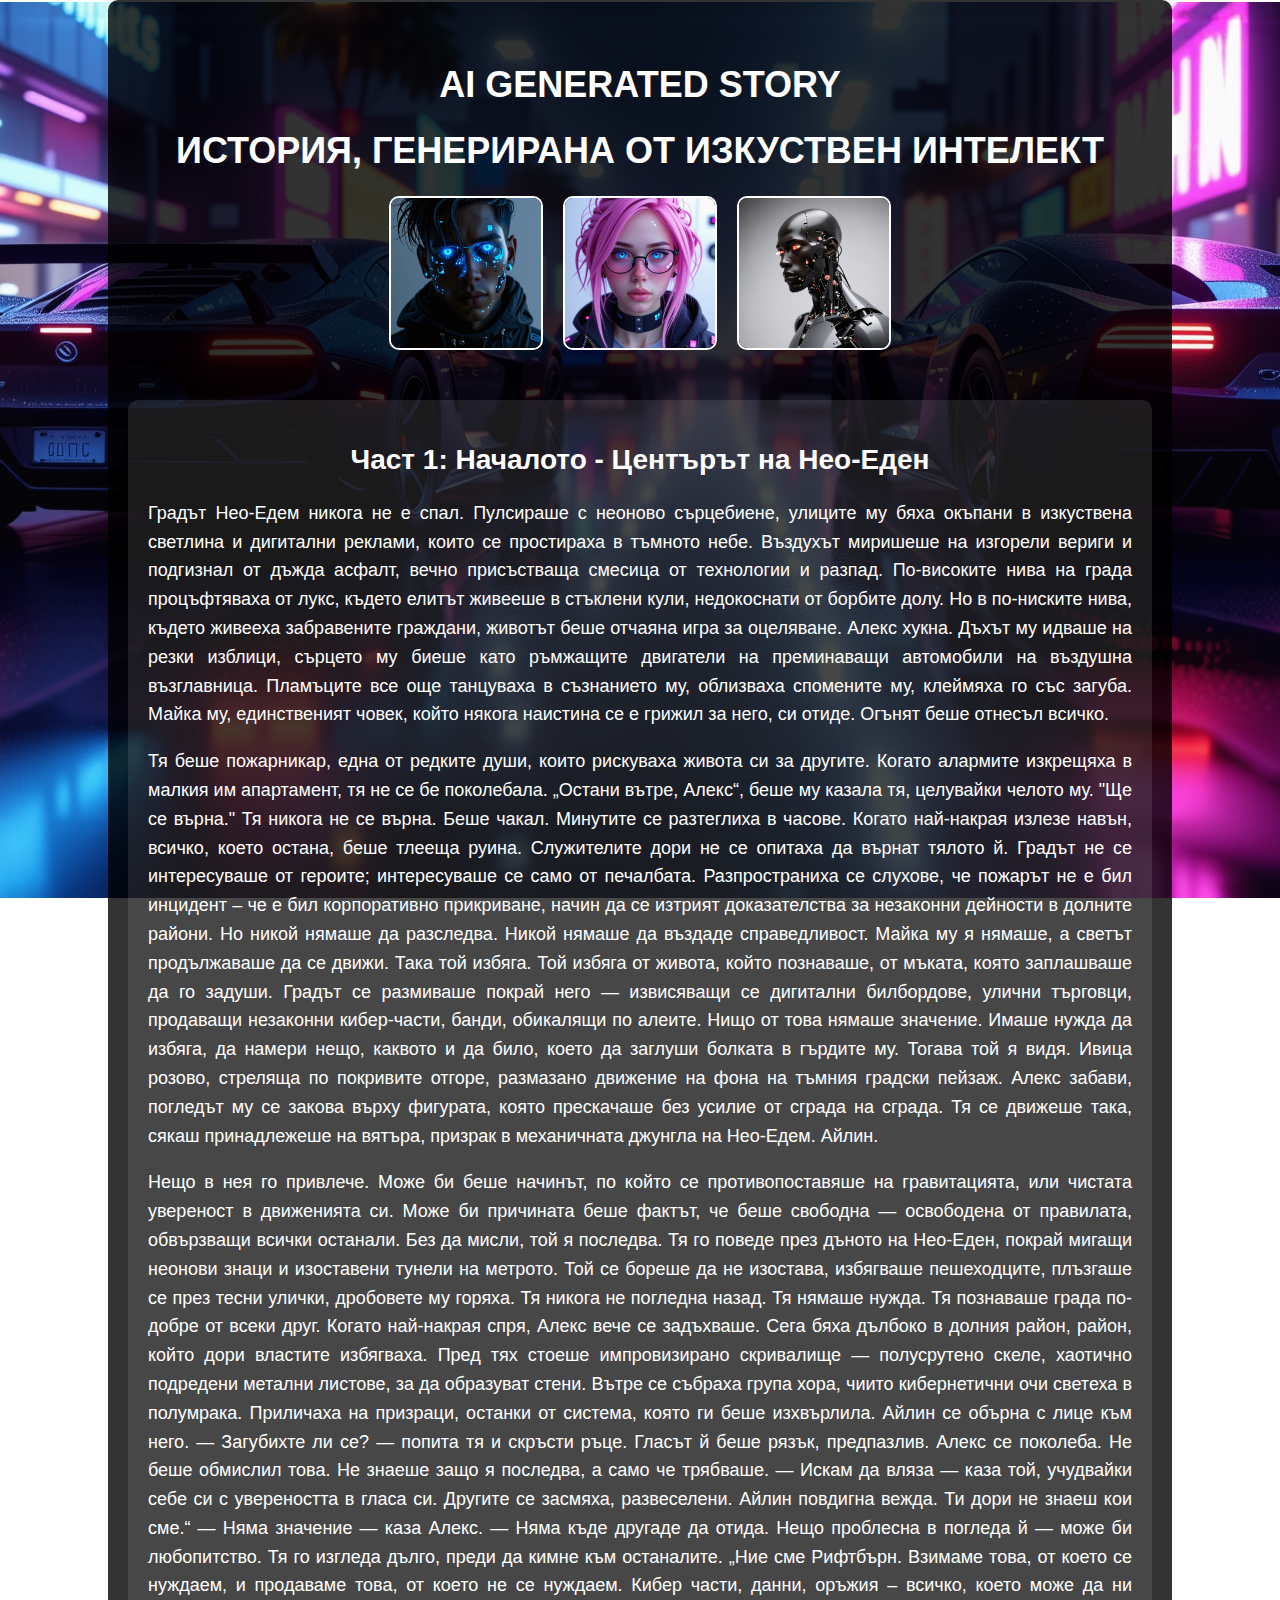
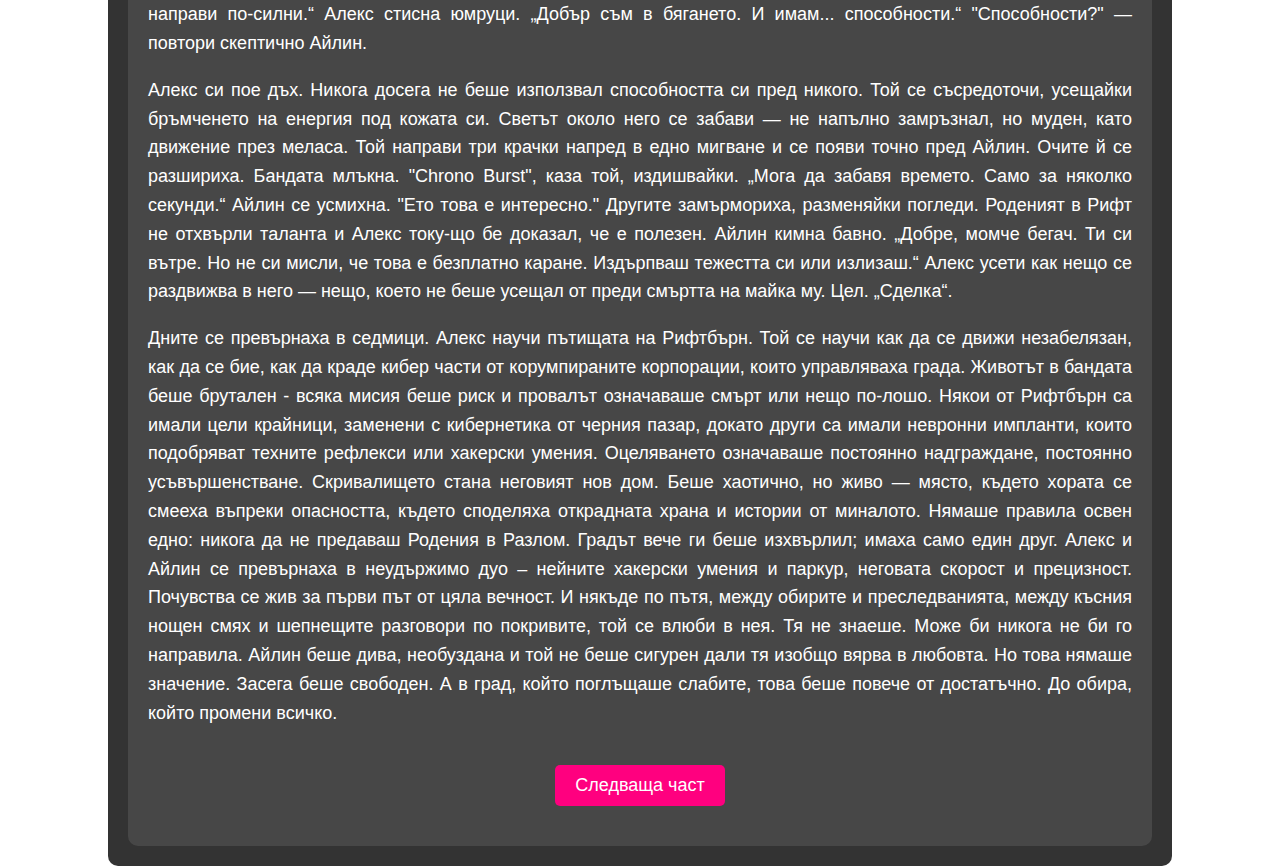
<file: index.html>
<!DOCTYPE html>
<html lang="bg">
<head>
    <meta charset="UTF-8">
    <meta name="viewport" content="width=device-width, initial-scale=1.0">
    <title>Нео-Едем - История</title>
    <link rel="stylesheet" href="styles.css">
    <style>
        body {
            background: url('neoncity.png') no-repeat center center fixed;
        }
    </style>
</head>
<body>
    <div class="container">
        <header>
            <!-- <h1>Нео-Едем: Хрониките на Алекс и Айлин</h1> -->
            <h1>AI generated story</h1>
            <h1>История, генерирана от Изкуствен Интелект</h1>
            <div class="characters">
                <img src="alex1.png" alt="Алекс">
                <img src="ailene1.png" alt="Айлин">
                <img src="vector1.png" alt="Вектор">
            </div>
        </header>
        <main>
            <section class="story">
                <h2>Част 1: Началото - Центърът на Нео-Еден</h2>
                <p>Градът Нео-Едем никога не е спал. Пулсираше с неоново сърцебиене, улиците му бяха окъпани в изкуствена светлина и дигитални реклами, които се простираха в тъмното небе. Въздухът миришеше на изгорели вериги и подгизнал от дъжда асфалт, вечно присъстваща смесица от технологии и разпад. По-високите нива на града процъфтяваха от лукс, където елитът живееше в стъклени кули, недокоснати от борбите долу. Но в по-ниските нива, където живееха забравените граждани, животът беше отчаяна игра за оцеляване.
                Алекс хукна.
                Дъхът му идваше на резки изблици, сърцето му биеше като ръмжащите двигатели на преминаващи автомобили на въздушна възглавница. Пламъците все още танцуваха в съзнанието му, облизваха спомените му, клеймяха го със загуба. Майка му, единственият човек, който някога наистина се е грижил за него, си отиде.
                Огънят беше отнесъл всичко.</p>

                <p>Тя беше пожарникар, една от редките души, които рискуваха живота си за другите. Когато алармите изкрещяха в малкия им апартамент, тя не се бе поколебала. „Остани вътре, Алекс“, беше му казала тя, целувайки челото му. "Ще се върна."
                Тя никога не се върна.
                Беше чакал. Минутите се разтеглиха в часове. Когато най-накрая излезе навън, всичко, което остана, беше тлееща руина. Служителите дори не се опитаха да върнат тялото й. Градът не се интересуваше от героите; интересуваше се само от печалбата. Разпространиха се слухове, че пожарът не е бил инцидент – че е бил корпоративно прикриване, начин да се изтрият доказателства за незаконни дейности в долните райони. Но никой нямаше да разследва. Никой нямаше да въздаде справедливост. Майка му я нямаше, а светът продължаваше да се движи.
                Така той избяга.
                Той избяга от живота, който познаваше, от мъката, която заплашваше да го задуши. Градът се размиваше покрай него — извисяващи се дигитални билбордове, улични търговци, продаващи незаконни кибер-части, банди, обикалящи по алеите. Нищо от това нямаше значение. Имаше нужда да избяга, да намери нещо, каквото и да било, което да заглуши болката в гърдите му.
                Тогава той я видя.
                Ивица розово, стреляща по покривите отгоре, размазано движение на фона на тъмния градски пейзаж. Алекс забави, погледът му се закова върху фигурата, която прескачаше без усилие от сграда на сграда. Тя се движеше така, сякаш принадлежеше на вятъра, призрак в механичната джунгла на Нео-Едем.
                Айлин.
                </p>
                <p>Нещо в нея го привлече. Може би беше начинът, по който се противопоставяше на гравитацията, или чистата увереност в движенията си. Може би причината беше фактът, че беше свободна — освободена от правилата, обвързващи всички останали. Без да мисли, той я последва.
                Тя го поведе през дъното на Нео-Еден, покрай мигащи неонови знаци и изоставени тунели на метрото. Той се бореше да не изостава, избягваше пешеходците, плъзгаше се през тесни улички, дробовете му горяха. Тя никога не погледна назад. Тя нямаше нужда. Тя познаваше града по-добре от всеки друг.
                Когато най-накрая спря, Алекс вече се задъхваше. Сега бяха дълбоко в долния район, район, който дори властите избягваха. Пред тях стоеше импровизирано скривалище — полусрутено скеле, хаотично подредени метални листове, за да образуват стени. Вътре се събраха група хора, чиито кибернетични очи светеха в полумрака. Приличаха на призраци, останки от система, която ги беше изхвърлила.
                Айлин се обърна с лице към него.
                — Загубихте ли се? — попита тя и скръсти ръце. Гласът й беше рязък, предпазлив.
                Алекс се поколеба. Не беше обмислил това. Не знаеше защо я последва, а само че трябваше.
                — Искам да вляза — каза той, учудвайки себе си с увереността в гласа си.
                Другите се засмяха, развеселени. Айлин повдигна вежда. Ти дори не знаеш кои сме.“
                — Няма значение — каза Алекс. — Няма къде другаде да отида.
                Нещо проблесна в погледа й — може би любопитство. Тя го изгледа дълго, преди да кимне към останалите. „Ние сме Рифтбърн. Взимаме това, от което се нуждаем, и продаваме това, от което не се нуждаем. Кибер части, данни, оръжия – всичко, което може да ни направи по-силни.“
                Алекс стисна юмруци. „Добър съм в бягането. И имам... способности.“
                "Способности?" — повтори скептично Айлин.
                </p>
                <p>
                Алекс си пое дъх. Никога досега не беше използвал способността си пред никого. Той се съсредоточи, усещайки бръмченето на енергия под кожата си. Светът около него се забави — не напълно замръзнал, но муден, като движение през меласа. Той направи три крачки напред в едно мигване и се появи точно пред Айлин.
                Очите й се разшириха.
                Бандата млъкна.
                "Chrono Burst", каза той, издишвайки. „Мога да забавя времето. Само за няколко секунди.“
                Айлин се усмихна. "Ето това е интересно."
                Другите замърмориха, разменяйки погледи. Роденият в Рифт не отхвърли таланта и Алекс току-що бе доказал, че е полезен. Айлин кимна бавно. „Добре, момче бегач. Ти си вътре. Но не си мисли, че това е безплатно каране. Издърпваш тежестта си или излизаш.“
                Алекс усети как нещо се раздвижва в него — нещо, което не беше усещал от преди смъртта на майка му. Цел.
                „Сделка“.</p>

                <p>Дните се превърнаха в седмици.
                Алекс научи пътищата на Рифтбърн. Той се научи как да се движи незабелязан, как да се бие, как да краде кибер части от корумпираните корпорации, които управляваха града. Животът в бандата беше брутален - всяка мисия беше риск и провалът означаваше смърт или нещо по-лошо. Някои от Рифтбърн са имали цели крайници, заменени с кибернетика от черния пазар, докато други са имали невронни импланти, които подобряват техните рефлекси или хакерски умения. Оцеляването означаваше постоянно надграждане, постоянно усъвършенстване.
                Скривалището стана неговият нов дом. Беше хаотично, но живо — място, където хората се смееха въпреки опасността, където споделяха открадната храна и истории от миналото. Нямаше правила освен едно: никога да не предаваш Родения в Разлом. Градът вече ги беше изхвърлил; имаха само един друг.
                Алекс и Айлин се превърнаха в неудържимо дуо – нейните хакерски умения и паркур, неговата скорост и прецизност. Почувства се жив за първи път от цяла вечност.
                И някъде по пътя, между обирите и преследванията, между късния нощен смях и шепнещите разговори по покривите, той се влюби в нея.
                Тя не знаеше. Може би никога не би го направила. Айлин беше дива, необуздана и той не беше сигурен дали тя изобщо вярва в любовта. Но това нямаше значение. Засега беше свободен. А в град, който поглъщаше слабите, това беше повече от достатъчно.
                До обира, който промени всичко.</p>

                                
                <a href="part2.html" class="next-button">Следваща част</a>
            </section>
        </main>
    </div>
</body>
</html>
</file>
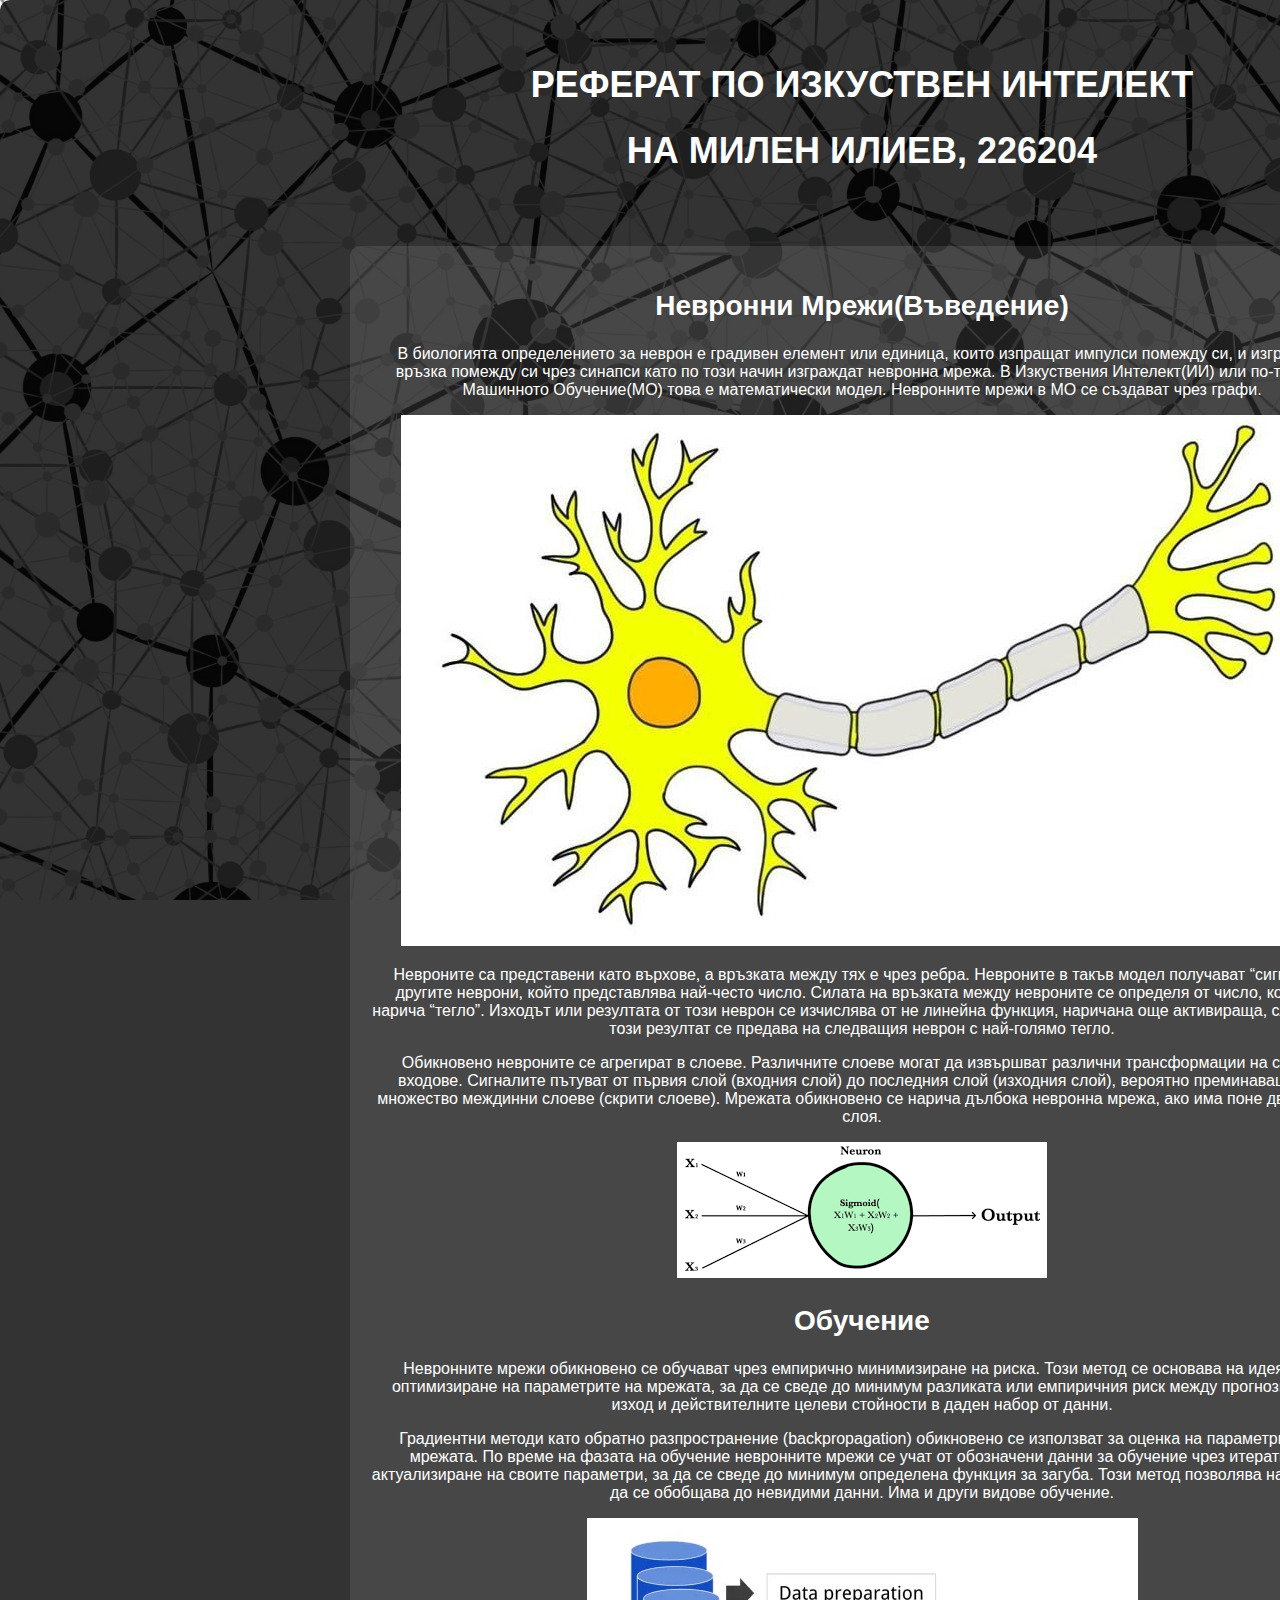
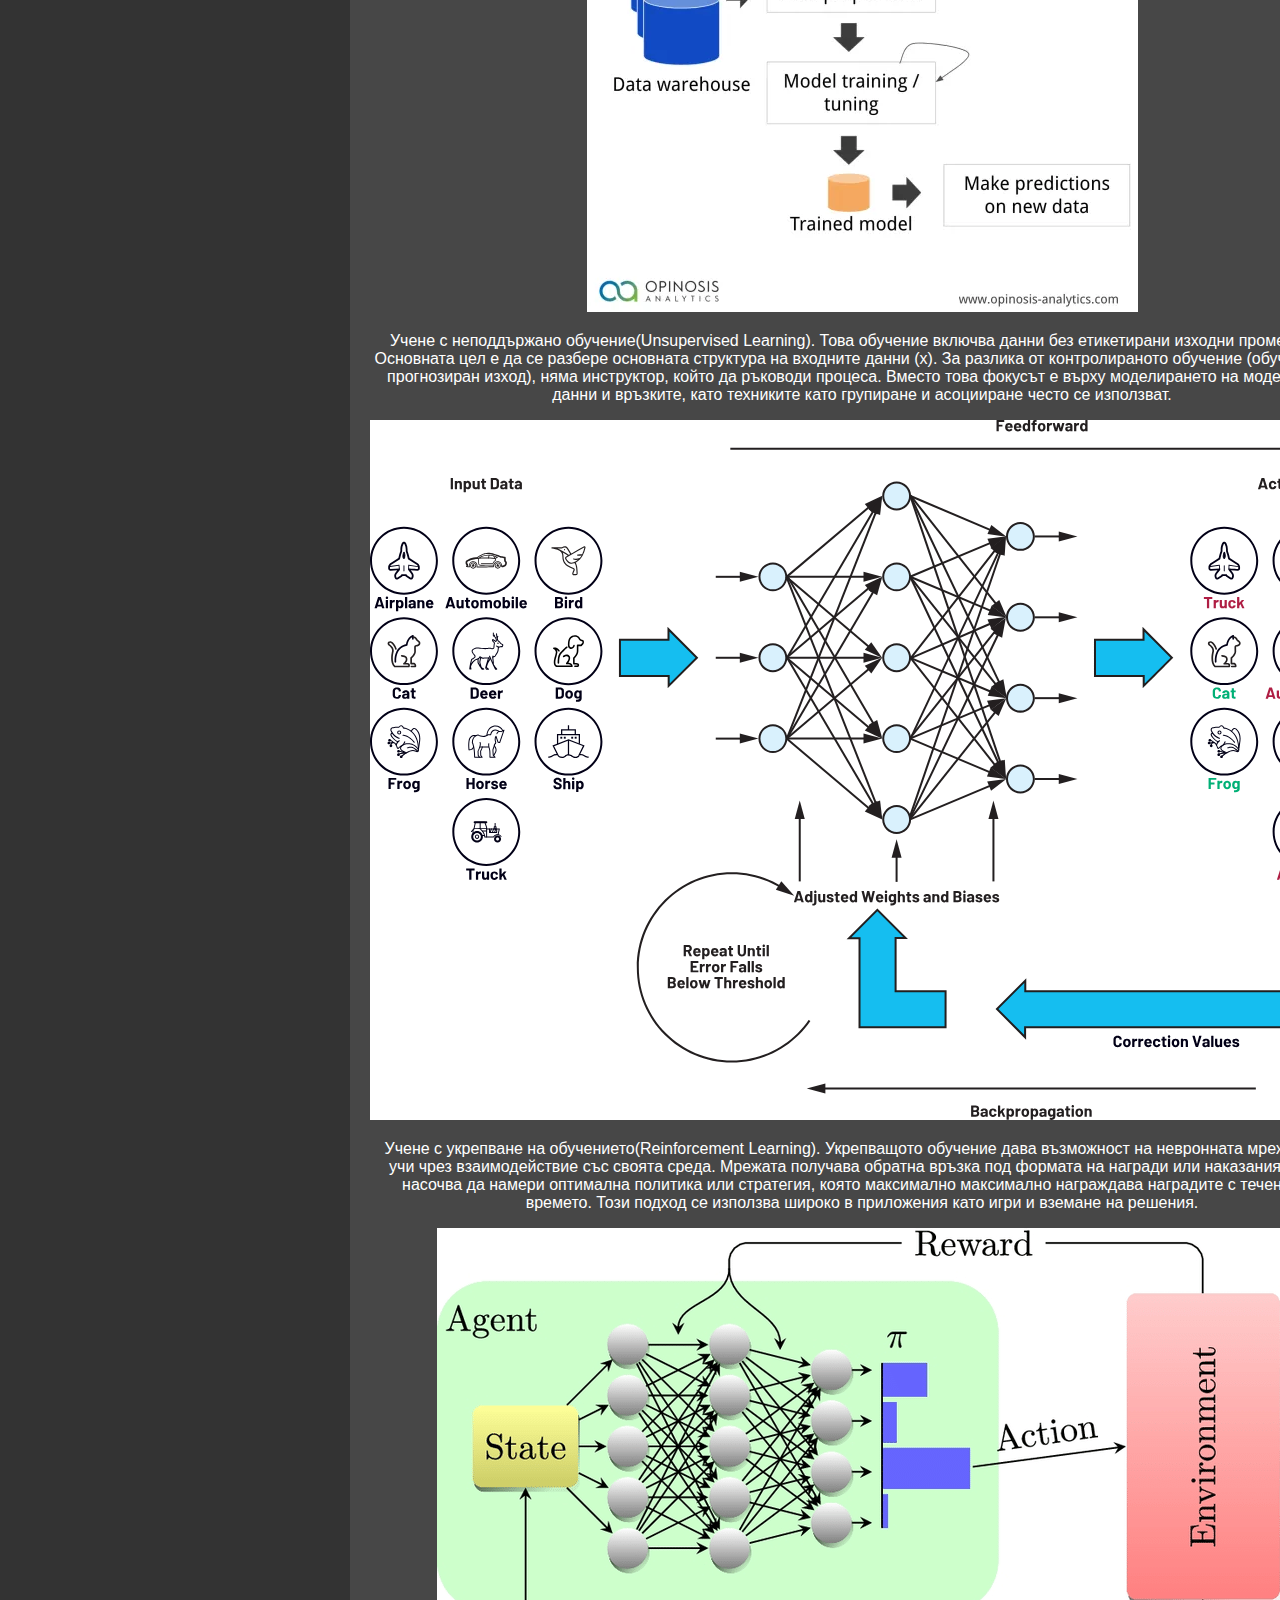
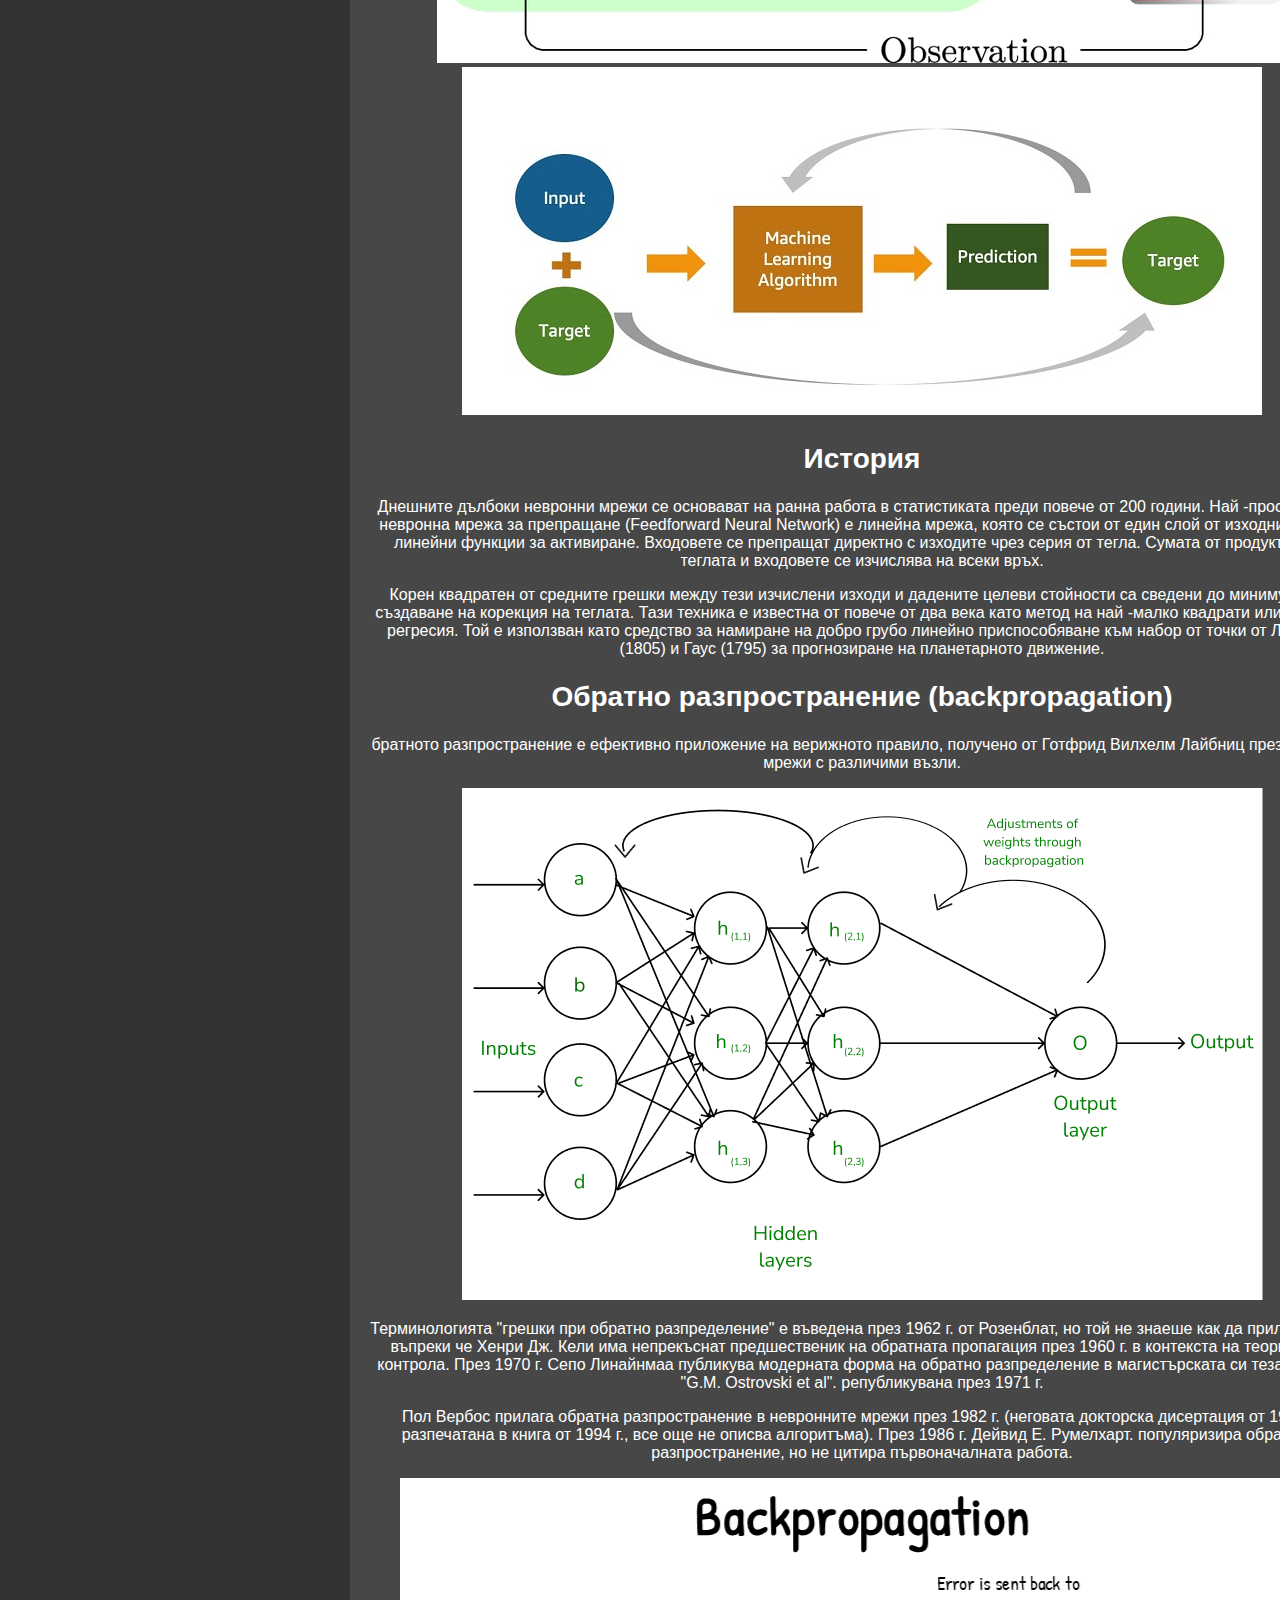
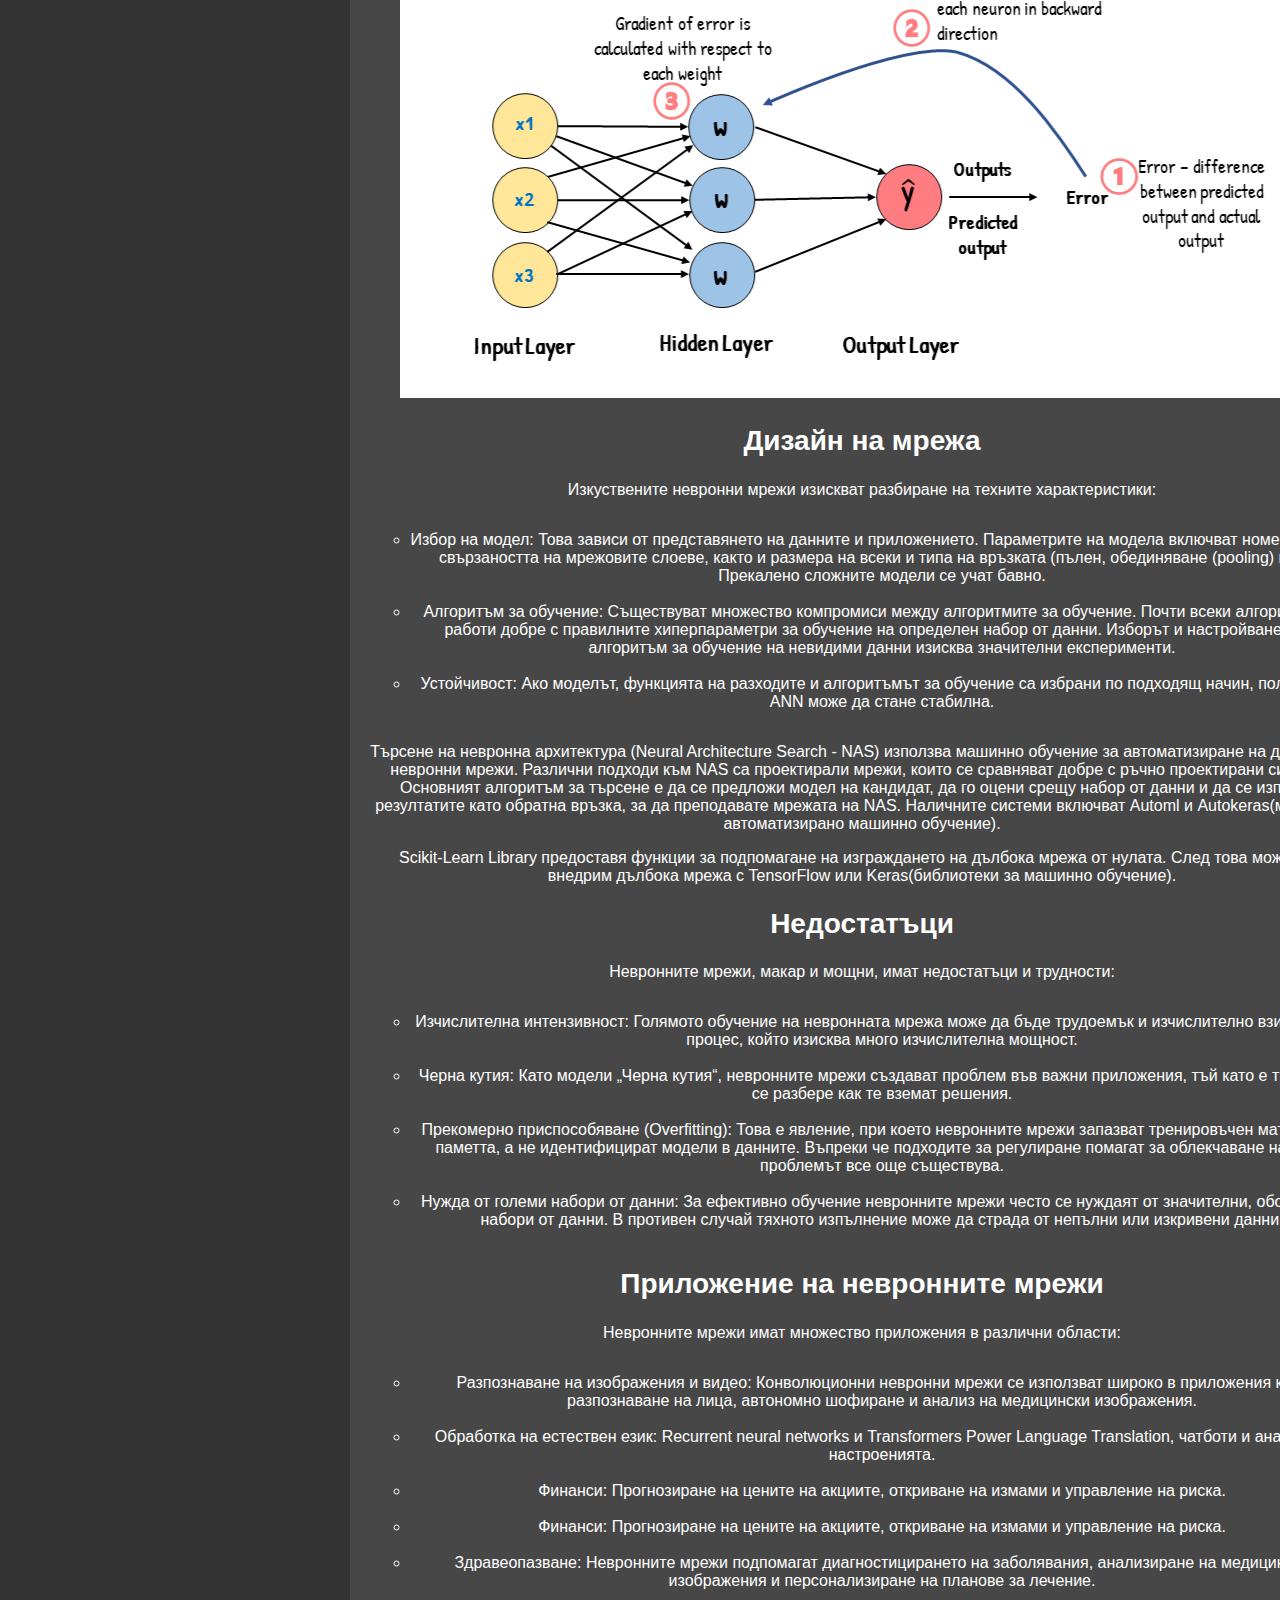
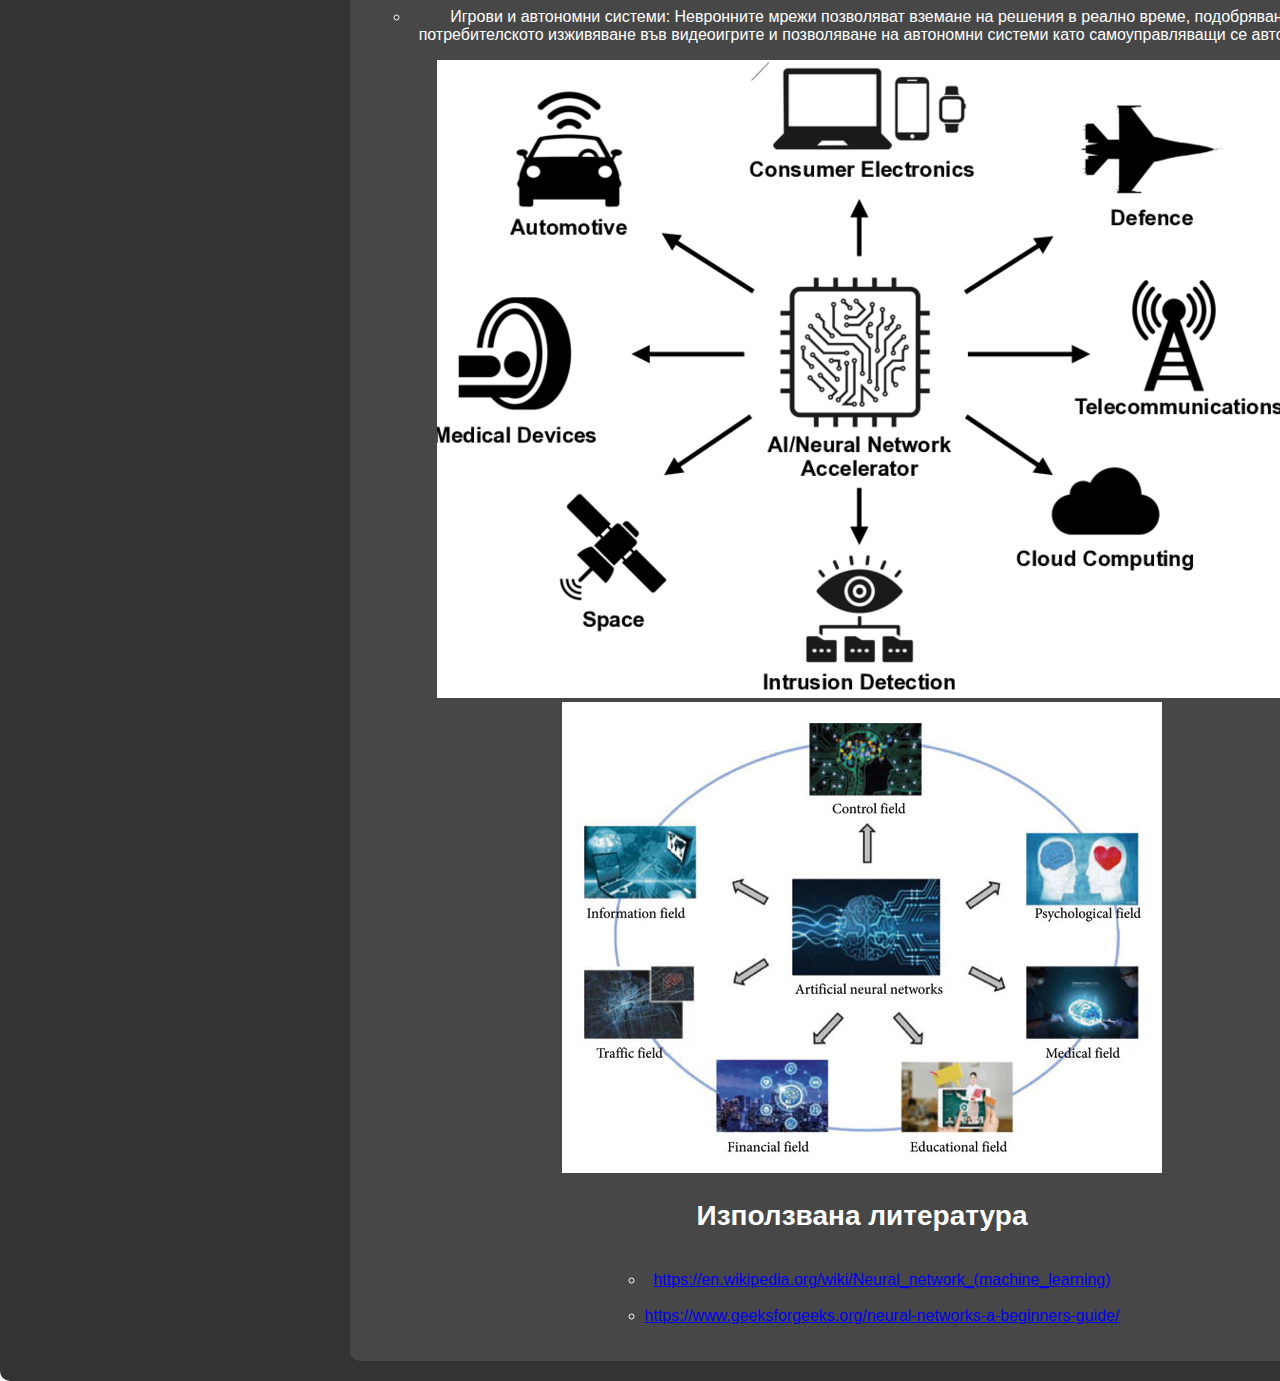
<file: ai_presentation/index.html>
<!DOCTYPE html>
<html lang="bg">
<head>
    <meta charset="UTF-8">
    <meta name="viewport" content="width=device-width, initial-scale=1.0">
    <title>Реферат по Изкуствен интелект</title>
    <link rel="stylesheet" href="styles.css">
    <style>
        body {
            /* background: url('neoncity.png') no-repeat center center fixed; */
            background-image: url('backgorund.png');
        }
    </style>
</head>
<body>
    <div class="container">
        <header>
            <!-- <h1>Нео-Едем: Хрониките на Алекс и Айлин</h1> -->
            <h1>Реферат по Изкуствен интелект</h1>
            <h1>на Милен Илиев, 226204</h1>
            
        </header>
        <main>
            <section class="story">
                <h2>Невронни Мрежи(Въведение)</h2>
                <p>В биологията определението за неврон е градивен елемент или единица, които изпращат импулси помежду си, и изграждат връзка помежду си чрез синапси като по този начин изграждат невронна мрежа. В Изкуствения Интелект(ИИ) или по-точно в Машинното Обучение(МО) това е математически модел. Невронните мрежи в МО се създават чрез графи. 

                </p>
                <img src="neuron.jpg" style="width:370;height:136;">
                <p>Невроните са представени като върхове, а връзката между тях е чрез ребра. Невроните в такъв модел получават “сигнал” от другите неврони, който представлява най-често число. Силата на връзката между невроните се определя от число, което се нарича “тегло”. Изходът или резултата от този неврон се изчислява от не линейна функция, наричана още активираща, след което този резултат се предава на следващия неврон с най-голямо тегло. 
                
                </p>
                <p>Обикновено невроните се агрегират в слоеве. Различните слоеве могат да извършват различни трансформации на своите входове. Сигналите пътуват от първия слой (входния слой) до последния слой (изходния слой), вероятно преминаващ през множество междинни слоеве (скрити слоеве). Мрежата обикновено се нарича дълбока невронна мрежа, ако има поне два скрити слоя.

                </p>
                <img src="neuron_ml.png" >

                
                <h2>Обучение</h2>
                <p>Невронните мрежи обикновено се обучават чрез емпирично минимизиране на риска. Този метод се основава на идеята за оптимизиране на параметрите на мрежата, за да се сведе до минимум разликата или емпиричния риск между прогнозирания изход и действителните целеви стойности в даден набор от данни. 

                </p>
                <p>Градиентни методи като обратно разпространение (backpropagation) обикновено се използват за оценка на параметрите на мрежата. По време на фазата на обучение невронните мрежи се учат от обозначени данни за обучение чрез итеративно актуализиране на своите параметри, за да се сведе до минимум определена функция за загуба. Този метод позволява на мрежата да се обобщава до невидими данни. Има и други видове обучение. 

                </p>
                <img src="training_ml.png" >

                <p>	Учене с неподдържано обучение(Unsupervised Learning). Това обучение включва данни без етикетирани изходни променливи. Основната цел е да се разбере основната структура на входните данни (x). За разлика от контролираното обучение (обучението с прогнозиран изход), няма инструктор, който да ръководи процеса. Вместо това фокусът е върху моделирането на моделите на данни и връзките, като техниките като групиране и асоцииране често се използват.

                </p>
                <img src="unsupervised.png" style="background-color:white;" >

                <p>Учене с укрепване на обучението(Reinforcement Learning). Укрепващото обучение дава възможност на невронната мрежа да се учи чрез взаимодействие със своята среда. Мрежата получава обратна връзка под формата на награди или наказания, като я насочва да намери оптимална политика или стратегия, която максимално максимално награждава наградите с течение на времето. Този подход се използва широко в приложения като игри и вземане на решения.

                </p>
                <img src="reinforcement.png" >

                <img src="training_ml2.png" >
                
                
                <h2>История</h2>
                <p>Днешните дълбоки невронни мрежи се основават на ранна работа в статистиката преди повече от 200 години. Най -простият вид невронна мрежа за препращане (Feedforward Neural Network) е линейна мрежа, която се състои от един слой от изходни възли с линейни функции за активиране. Входовете се препращат директно с изходите чрез серия от тегла. Сумата от продуктите на теглата и входовете се изчислява на всеки връх. </p>

                <p>Корен квадратен от средните грешки между тези изчислени изходи и дадените целеви стойности са сведени до минимум чрез създаване на корекция на теглата. Тази техника е известна от повече от два века като метод на най -малко квадрати или линейна регресия. Той е използван като средство за намиране на добро грубо линейно приспособяване към набор от точки от Лежандр (1805) и Гаус (1795) за прогнозиране на планетарното движение. </p>

                <h2>Обратно разпространение (backpropagation)</h2>
                <p>братното разпространение е ефективно приложение на верижното правило, получено от Готфрид Вилхелм Лайбниц през 1673 г., в мрежи с различими възли. 
                </p>
                <img src="backpropagation.png" >
                <p>Терминологията "грешки при обратно разпределение" е въведена през 1962 г. от Розенблат, но той не знаеше как да приложи това, въпреки че Хенри Дж. Кели има непрекъснат предшественик на обратната пропагация през 1960 г. в контекста на теорията на контрола. През 1970 г. Сепо Линайнмаа публикува модерната форма на обратно разпределение в магистърската си теза (1970 г.) "G.M. Ostrovski et al". републикувана през 1971 г. </p>

                <p>Пол Вербос прилага обратна разпространение в невронните мрежи през 1982 г. (неговата докторска дисертация от 1974 г., разпечатана в книга от 1994 г., все още не описва алгоритъма). През 1986 г. Дейвид Е. Румелхарт. популяризира обратното разпространение, но не цитира първоначалната работа.
                </p>
                <img src="backpropagation2.png">

                <h2>Дизайн на мрежа</h2>
                <p>Изкуствените невронни мрежи изискват разбиране на техните характеристики:
                
                <ul style="list-style-type:circle;text-align: center;">
                    <li>Избор на модел: Това зависи от представянето на данните и приложението. Параметрите на модела включват номера, типа и свързаността на мрежовите слоеве, както и размера на всеки и типа на връзката (пълен, обединяване (pooling) и т.н.). Прекалено сложните модели се учат бавно.</li>
                    <br>
                    <li>Алгоритъм за обучение: Съществуват множество компромиси между алгоритмите за обучение. Почти всеки алгоритъм ще работи добре с правилните хиперпараметри за обучение на определен набор от данни. Изборът и настройването на алгоритъм за обучение на невидими данни изисква значителни експерименти.</li>
                    <br>
                    <li>Устойчивост: Ако моделът, функцията на разходите и алгоритъмът за обучение са избрани по подходящ начин, получената ANN може да стане стабилна.</li>
                </ul>
                
                <p>Търсене на невронна архитектура (Neural Architecture Search - NAS) използва машинно обучение за автоматизиране на дизайна на невронни мрежи. Различни подходи към NAS са проектирали мрежи, които се сравняват добре с ръчно проектирани системи. Основният алгоритъм за търсене е да се предложи модел на кандидат, да го оцени срещу набор от данни и да се използва резултатите като обратна връзка, за да преподавате мрежата на NAS. Наличните системи включват Automl и Autokeras(методи за автоматизирано машинно обучение). </p>
                <p>Scikit-Learn Library предоставя функции за подпомагане на изграждането на дълбока мрежа от нулата. След това можем да внедрим дълбока мрежа с TensorFlow или Keras(библиотеки за машинно обучение). </p>

                
                <h2>Недостатъци</h2>
                <p>Невронните мрежи, макар и мощни, имат недостатъци и трудности:</p>
                <ul style="list-style-type:circle;text-align: center;">
                    <li>Изчислителна интензивност: Голямото обучение на невронната мрежа може да бъде трудоемък и изчислително взискателен процес, който изисква много изчислителна мощност.</li>
                    <br>
                    <li>Черна кутия: Като модели „Черна кутия“, невронните мрежи създават проблем във важни приложения, тъй като е трудно да се разбере как те вземат решения.</li>
                    <br>
                    <li>Прекомерно приспособяване (Overfitting): Това е явление, при което невронните мрежи запазват тренировъчен материал в паметта, а не идентифицират модели в данните. Въпреки че подходите за регулиране помагат за облекчаване на това, проблемът все още съществува.</li>
                    <br>
                    <li>Нужда от големи набори от данни: За ефективно обучение невронните мрежи често се нуждаят от значителни, обозначени набори от данни. В противен случай тяхното изпълнение може да страда от непълни или изкривени данни.</li>
                </ul>

                <h2>Приложение на невронните мрежи</h2>
                <p>Невронните мрежи имат множество приложения в различни области:</p>
                <ul style="list-style-type:circle;text-align: center;">
                    <li>Разпознаване на изображения и видео: Конволюционни невронни мрежи се използват широко в приложения като разпознаване на лица, автономно шофиране и анализ на медицински изображения.</li>
                    <br>
                    <li> Обработка на естествен език: Recurrent neural networks и Transformers Power Language Translation, чатботи и анализ на настроенията.</li>
                    <br>
                    <li>Финанси: Прогнозиране на цените на акциите, откриване на измами и управление на риска.</li>
                    <br>
                    <li>Финанси: Прогнозиране на цените на акциите, откриване на измами и управление на риска.</li>
                    <br>
                    <li>Здравеопазване: Невронните мрежи подпомагат диагностицирането на заболявания, анализиране на медицински изображения и персонализиране на планове за лечение.</li>
                    <br>
                    <li>Игрови и автономни системи: Невронните мрежи позволяват вземане на решения в реално време, подобряване на потребителското изживяване във видеоигрите и позволяване на автономни системи като самоуправляващи се автомобили.</li>
                </ul>
                
                <img src="applications.png">
                <img src="applications2.png">

                <h2>Използвана литература</h2>
                <ul style="list-style-type:circle;text-align: center;">
                    <li><a href="https://en.wikipedia.org/wiki/Neural_network_(machine_learning)">https://en.wikipedia.org/wiki/Neural_network_(machine_learning)</a></li>
                    <br>
                    <li><a href="https://www.geeksforgeeks.org/neural-networks-a-beginners-guide/">https://www.geeksforgeeks.org/neural-networks-a-beginners-guide/</a></li>
                </ul>
            </section>
        </main>
    </div>
</body>
</html>
</file>
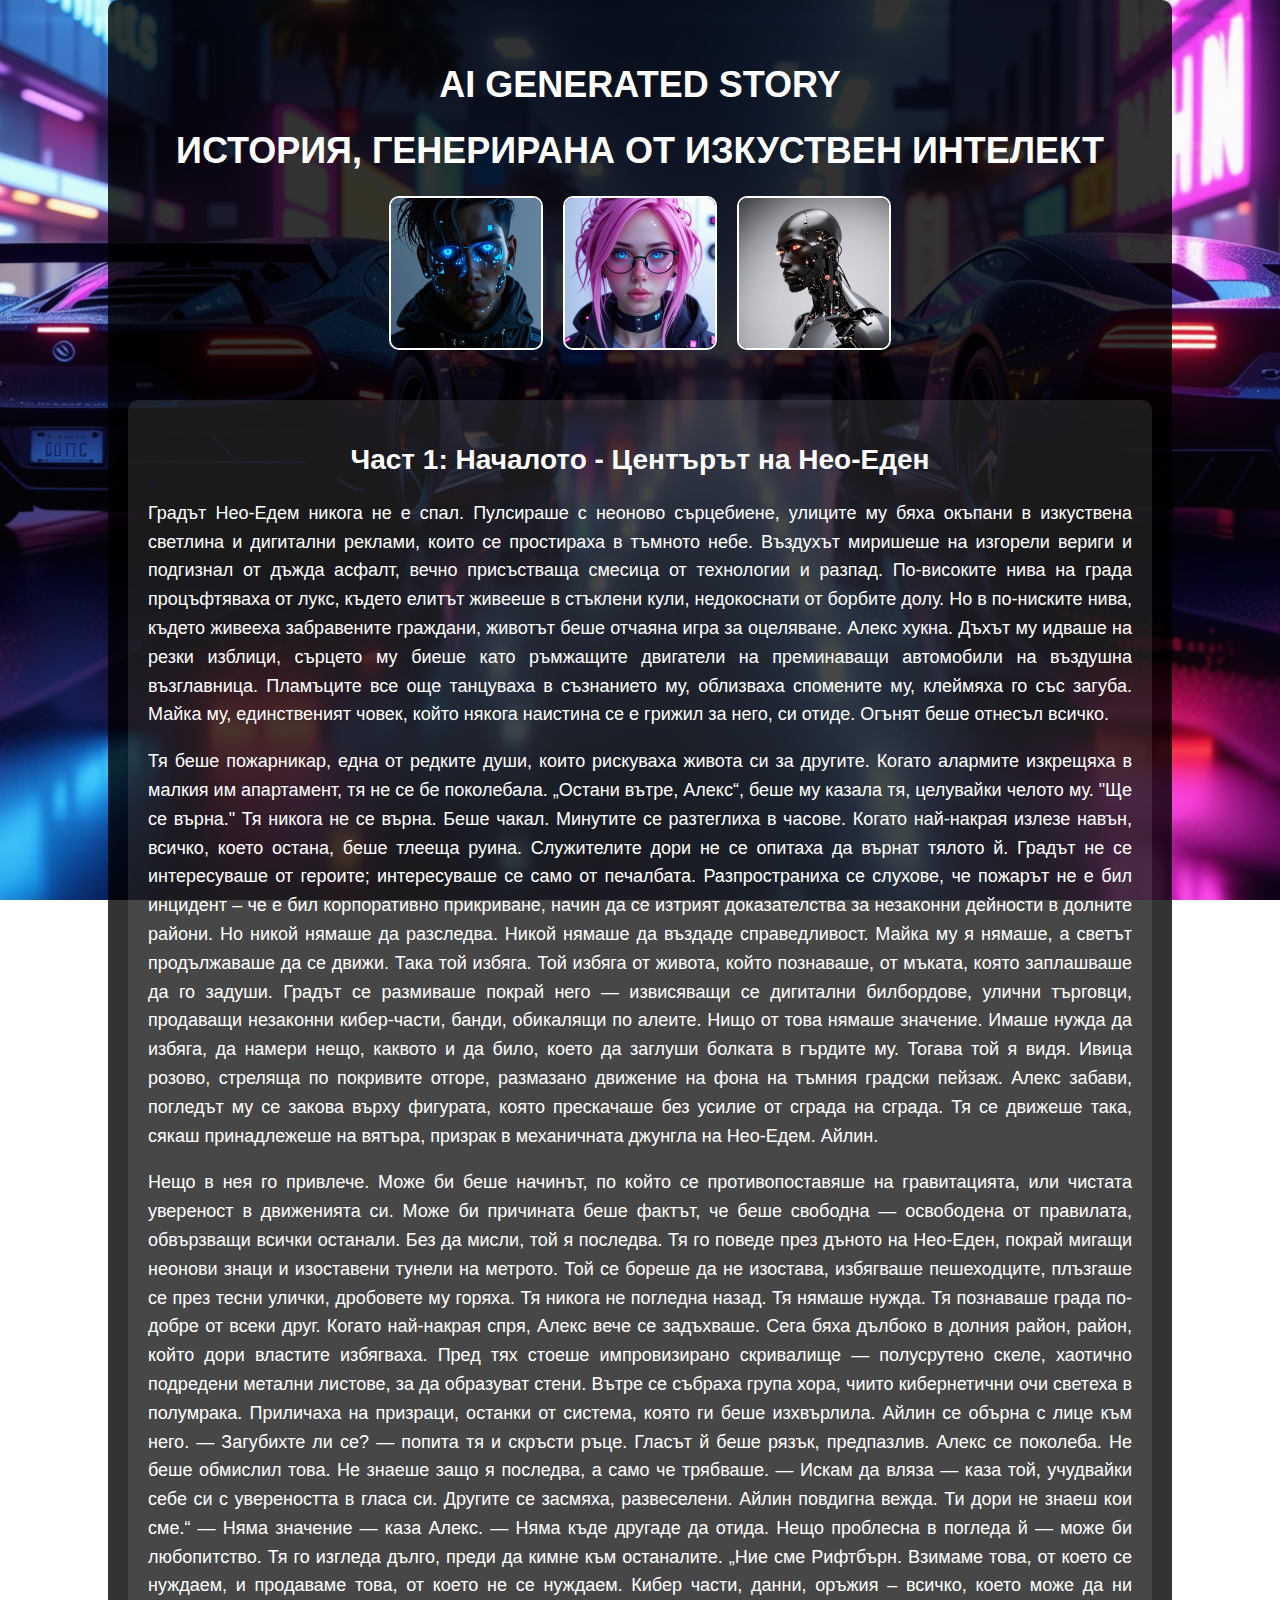
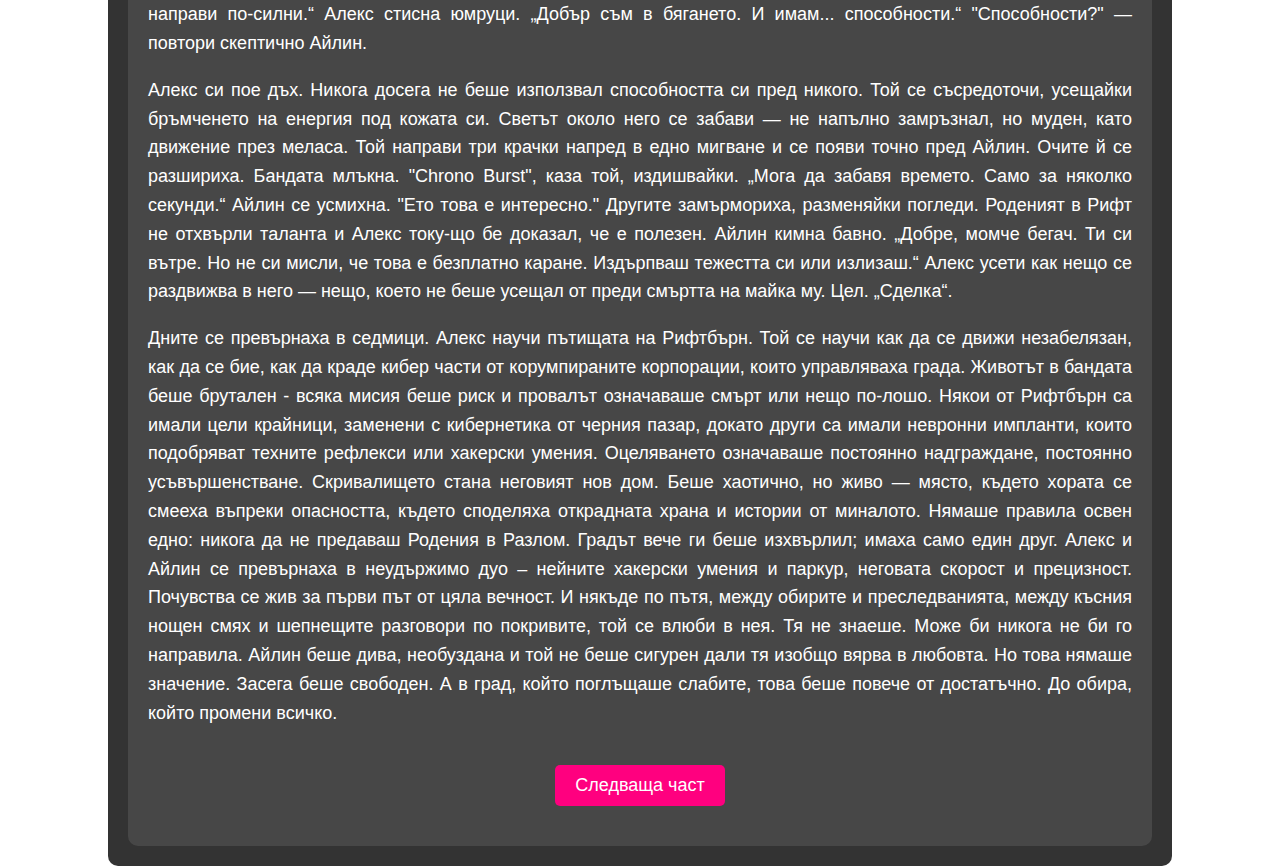
<file: index1.html>
<!DOCTYPE html>
<html lang="bg">
<head>
    <meta charset="UTF-8">
    <meta name="viewport" content="width=device-width, initial-scale=1.0">
    <title>Нео-Едем - История</title>
    <link rel="stylesheet" href="styles.css">
    <style>
        body {
            /* background: url('neoncity.png') no-repeat center center fixed; */
            background-image: url('neoncity.png');
        }
    </style>
</head>
<body>
    <div class="container">
        <header>
            <!-- <h1>Нео-Едем: Хрониките на Алекс и Айлин</h1> -->
            <h1>AI generated story</h1>
            <h1>История, генерирана от Изкуствен Интелект</h1>
            <div class="characters">
                <img src="alex1.png" alt="Алекс">
                <img src="ailene1.png" alt="Айлин">
                <img src="vector1.png" alt="Вектор">
            </div>
        </header>
        <main>
            <section class="story">
                <h2>Част 1: Началото - Центърът на Нео-Еден</h2>
                <p>Градът Нео-Едем никога не е спал. Пулсираше с неоново сърцебиене, улиците му бяха окъпани в изкуствена светлина и дигитални реклами, които се простираха в тъмното небе. Въздухът миришеше на изгорели вериги и подгизнал от дъжда асфалт, вечно присъстваща смесица от технологии и разпад. По-високите нива на града процъфтяваха от лукс, където елитът живееше в стъклени кули, недокоснати от борбите долу. Но в по-ниските нива, където живееха забравените граждани, животът беше отчаяна игра за оцеляване.
                Алекс хукна.
                Дъхът му идваше на резки изблици, сърцето му биеше като ръмжащите двигатели на преминаващи автомобили на въздушна възглавница. Пламъците все още танцуваха в съзнанието му, облизваха спомените му, клеймяха го със загуба. Майка му, единственият човек, който някога наистина се е грижил за него, си отиде.
                Огънят беше отнесъл всичко.</p>

                <p>Тя беше пожарникар, една от редките души, които рискуваха живота си за другите. Когато алармите изкрещяха в малкия им апартамент, тя не се бе поколебала. „Остани вътре, Алекс“, беше му казала тя, целувайки челото му. "Ще се върна."
                Тя никога не се върна.
                Беше чакал. Минутите се разтеглиха в часове. Когато най-накрая излезе навън, всичко, което остана, беше тлееща руина. Служителите дори не се опитаха да върнат тялото й. Градът не се интересуваше от героите; интересуваше се само от печалбата. Разпространиха се слухове, че пожарът не е бил инцидент – че е бил корпоративно прикриване, начин да се изтрият доказателства за незаконни дейности в долните райони. Но никой нямаше да разследва. Никой нямаше да въздаде справедливост. Майка му я нямаше, а светът продължаваше да се движи.
                Така той избяга.
                Той избяга от живота, който познаваше, от мъката, която заплашваше да го задуши. Градът се размиваше покрай него — извисяващи се дигитални билбордове, улични търговци, продаващи незаконни кибер-части, банди, обикалящи по алеите. Нищо от това нямаше значение. Имаше нужда да избяга, да намери нещо, каквото и да било, което да заглуши болката в гърдите му.
                Тогава той я видя.
                Ивица розово, стреляща по покривите отгоре, размазано движение на фона на тъмния градски пейзаж. Алекс забави, погледът му се закова върху фигурата, която прескачаше без усилие от сграда на сграда. Тя се движеше така, сякаш принадлежеше на вятъра, призрак в механичната джунгла на Нео-Едем.
                Айлин.
                </p>
                <p>Нещо в нея го привлече. Може би беше начинът, по който се противопоставяше на гравитацията, или чистата увереност в движенията си. Може би причината беше фактът, че беше свободна — освободена от правилата, обвързващи всички останали. Без да мисли, той я последва.
                Тя го поведе през дъното на Нео-Еден, покрай мигащи неонови знаци и изоставени тунели на метрото. Той се бореше да не изостава, избягваше пешеходците, плъзгаше се през тесни улички, дробовете му горяха. Тя никога не погледна назад. Тя нямаше нужда. Тя познаваше града по-добре от всеки друг.
                Когато най-накрая спря, Алекс вече се задъхваше. Сега бяха дълбоко в долния район, район, който дори властите избягваха. Пред тях стоеше импровизирано скривалище — полусрутено скеле, хаотично подредени метални листове, за да образуват стени. Вътре се събраха група хора, чиито кибернетични очи светеха в полумрака. Приличаха на призраци, останки от система, която ги беше изхвърлила.
                Айлин се обърна с лице към него.
                — Загубихте ли се? — попита тя и скръсти ръце. Гласът й беше рязък, предпазлив.
                Алекс се поколеба. Не беше обмислил това. Не знаеше защо я последва, а само че трябваше.
                — Искам да вляза — каза той, учудвайки себе си с увереността в гласа си.
                Другите се засмяха, развеселени. Айлин повдигна вежда. Ти дори не знаеш кои сме.“
                — Няма значение — каза Алекс. — Няма къде другаде да отида.
                Нещо проблесна в погледа й — може би любопитство. Тя го изгледа дълго, преди да кимне към останалите. „Ние сме Рифтбърн. Взимаме това, от което се нуждаем, и продаваме това, от което не се нуждаем. Кибер части, данни, оръжия – всичко, което може да ни направи по-силни.“
                Алекс стисна юмруци. „Добър съм в бягането. И имам... способности.“
                "Способности?" — повтори скептично Айлин.
                </p>
                <p>
                Алекс си пое дъх. Никога досега не беше използвал способността си пред никого. Той се съсредоточи, усещайки бръмченето на енергия под кожата си. Светът около него се забави — не напълно замръзнал, но муден, като движение през меласа. Той направи три крачки напред в едно мигване и се появи точно пред Айлин.
                Очите й се разшириха.
                Бандата млъкна.
                "Chrono Burst", каза той, издишвайки. „Мога да забавя времето. Само за няколко секунди.“
                Айлин се усмихна. "Ето това е интересно."
                Другите замърмориха, разменяйки погледи. Роденият в Рифт не отхвърли таланта и Алекс току-що бе доказал, че е полезен. Айлин кимна бавно. „Добре, момче бегач. Ти си вътре. Но не си мисли, че това е безплатно каране. Издърпваш тежестта си или излизаш.“
                Алекс усети как нещо се раздвижва в него — нещо, което не беше усещал от преди смъртта на майка му. Цел.
                „Сделка“.</p>

                <p>Дните се превърнаха в седмици.
                Алекс научи пътищата на Рифтбърн. Той се научи как да се движи незабелязан, как да се бие, как да краде кибер части от корумпираните корпорации, които управляваха града. Животът в бандата беше брутален - всяка мисия беше риск и провалът означаваше смърт или нещо по-лошо. Някои от Рифтбърн са имали цели крайници, заменени с кибернетика от черния пазар, докато други са имали невронни импланти, които подобряват техните рефлекси или хакерски умения. Оцеляването означаваше постоянно надграждане, постоянно усъвършенстване.
                Скривалището стана неговият нов дом. Беше хаотично, но живо — място, където хората се смееха въпреки опасността, където споделяха открадната храна и истории от миналото. Нямаше правила освен едно: никога да не предаваш Родения в Разлом. Градът вече ги беше изхвърлил; имаха само един друг.
                Алекс и Айлин се превърнаха в неудържимо дуо – нейните хакерски умения и паркур, неговата скорост и прецизност. Почувства се жив за първи път от цяла вечност.
                И някъде по пътя, между обирите и преследванията, между късния нощен смях и шепнещите разговори по покривите, той се влюби в нея.
                Тя не знаеше. Може би никога не би го направила. Айлин беше дива, необуздана и той не беше сигурен дали тя изобщо вярва в любовта. Но това нямаше значение. Засега беше свободен. А в град, който поглъщаше слабите, това беше повече от достатъчно.
                До обира, който промени всичко.</p>

                                
                <a href="part2.html" class="next-button">Следваща част</a>
            </section>
        </main>
    </div>
</body>
</html>
</file>
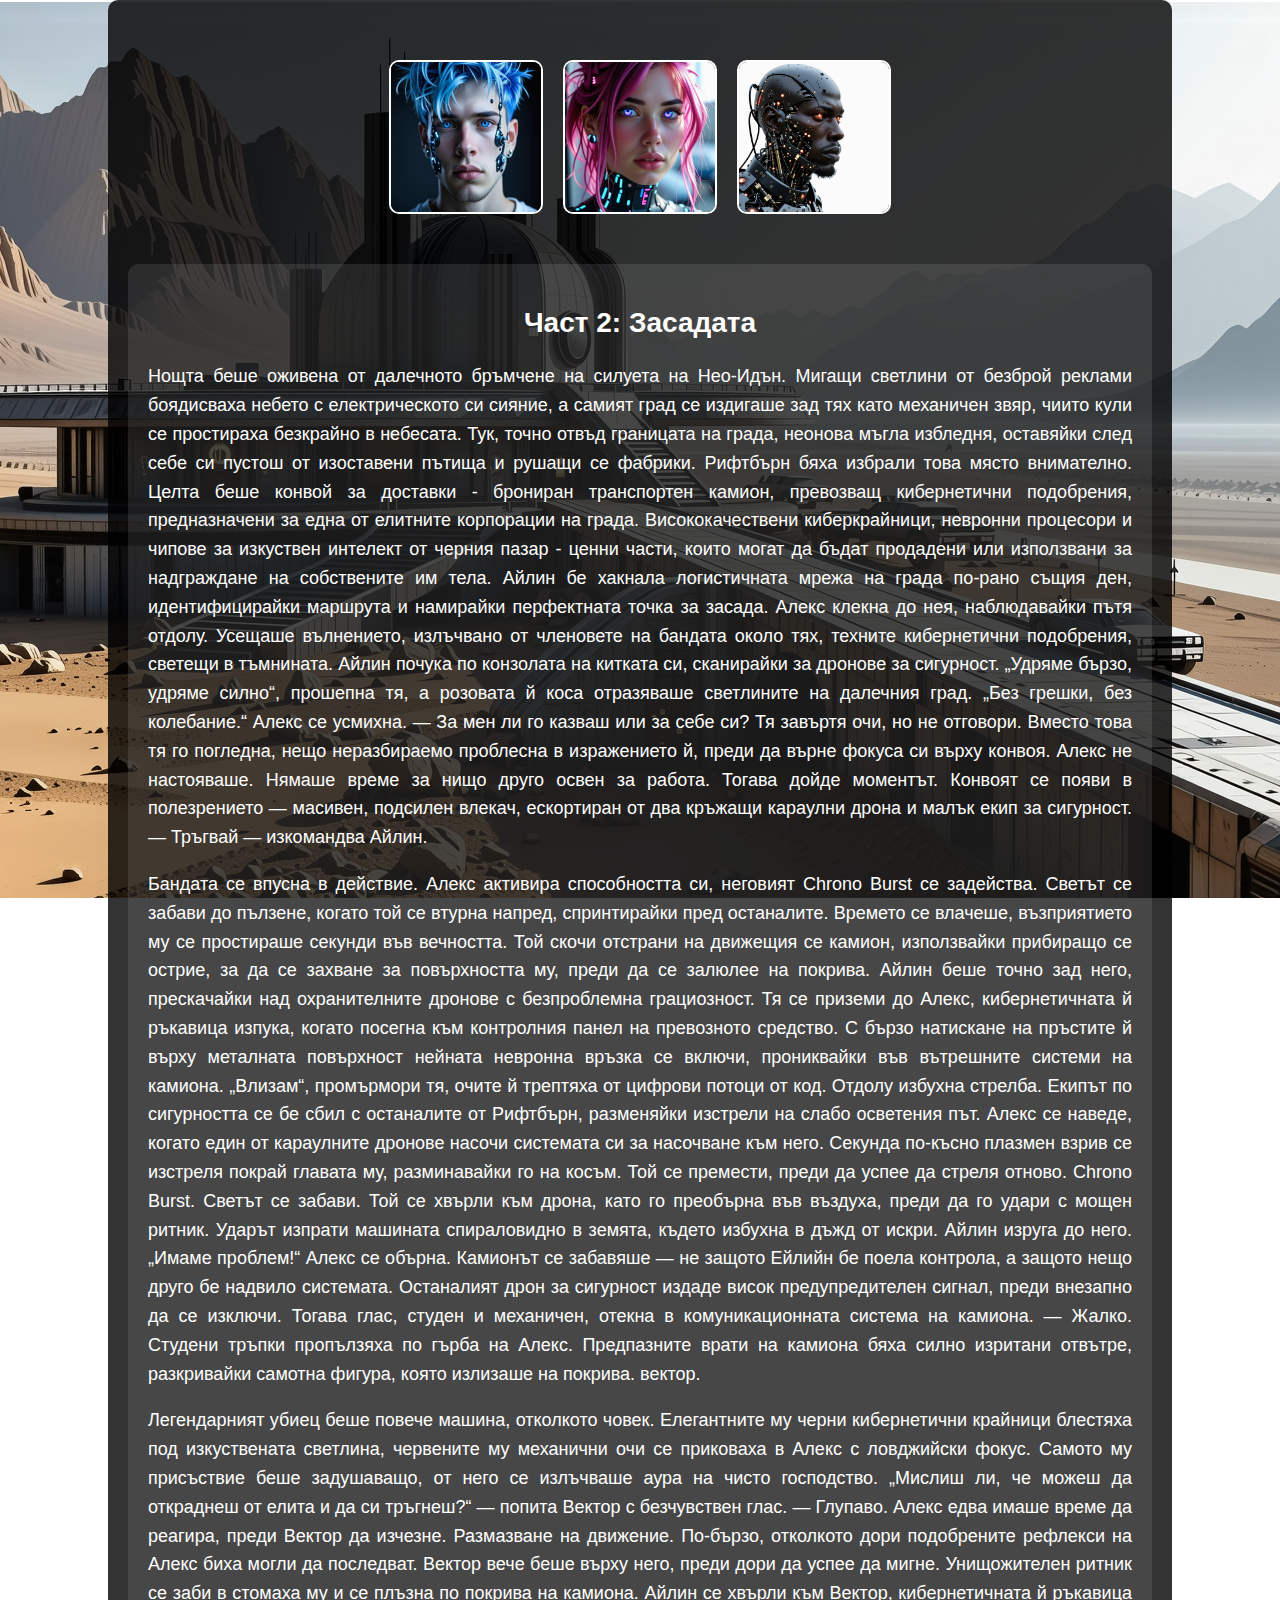
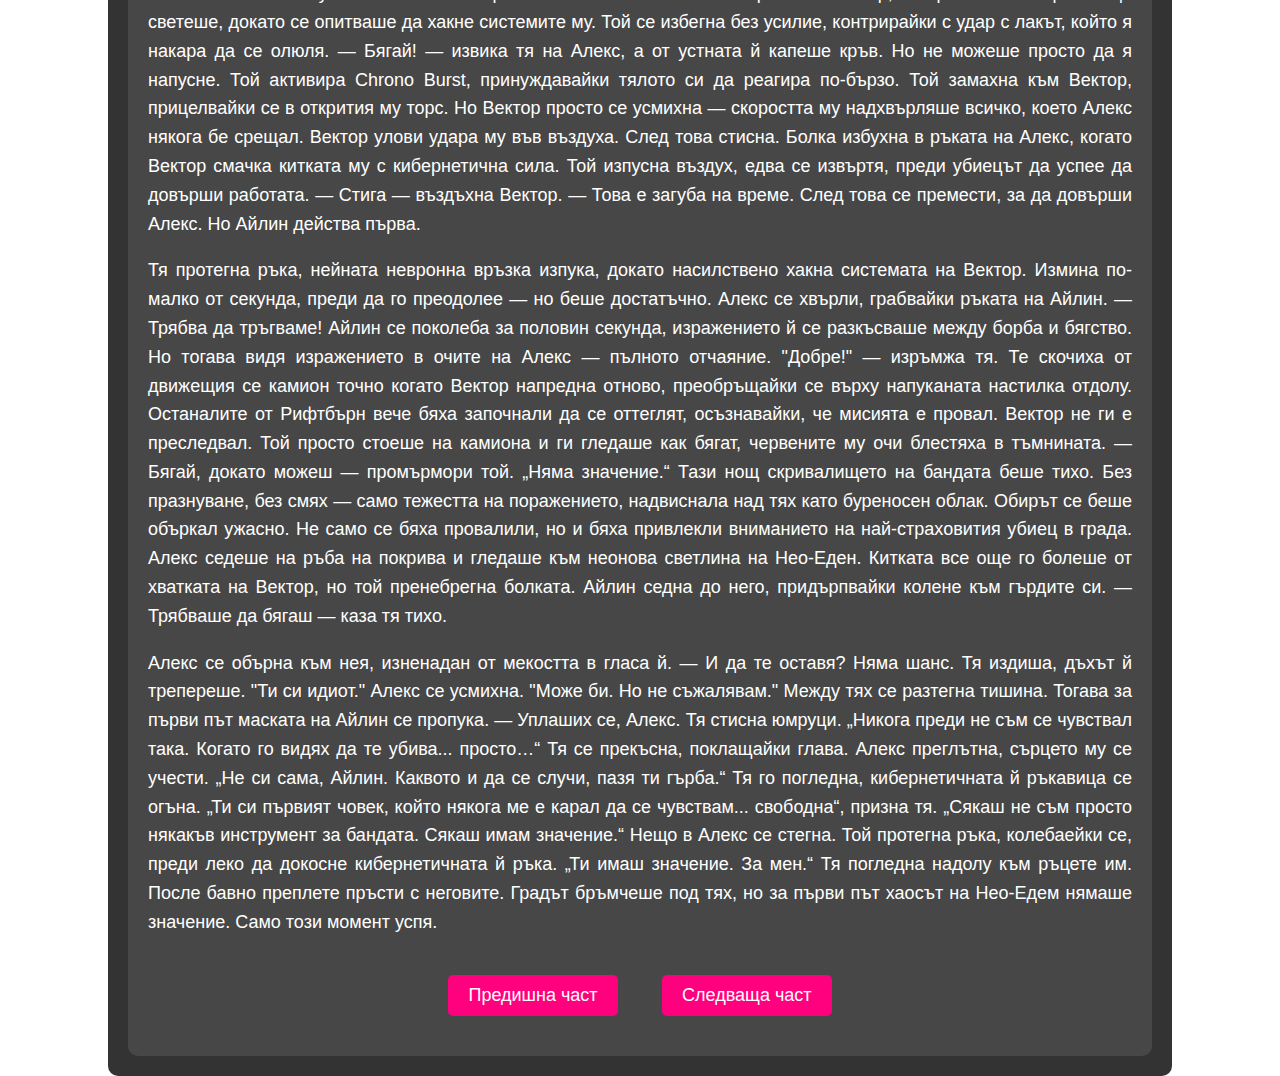
<file: part2.html>
<!DOCTYPE html>
<html lang="bg">
<head>
    <meta charset="UTF-8">
    <meta name="viewport" content="width=device-width, initial-scale=1.0">
    <title>Част 2 - Засадата</title>
    <link rel="stylesheet" href="styles.css">
    <style>
        body {
            background: url('dessert.png') no-repeat center center fixed;
        }
    </style>
</head>
<body>
    <div class="container">
        <header>
            <!-- <h1>Нео-Едем: Засадата</h1> -->
            <div class="characters">
                <img src="alex2.png" alt="Алекс">
                <img src="ailene2.png" alt="Айлин">
                <img src="vector2.png" alt="Вектор">
            </div>
        </header>
        <main>
            <section class="story">
                <h2>Част 2: Засадата</h2>
                <p>Нощта беше оживена от далечното бръмчене на силуета на Нео-Идън. Мигащи светлини от безброй реклами боядисваха небето с електрическото си сияние, а самият град се издигаше зад тях като механичен звяр, чиито кули се простираха безкрайно в небесата. Тук, точно отвъд границата на града, неонова мъгла избледня, оставяйки след себе си пустош от изоставени пътища и рушащи се фабрики.
                Рифтбърн бяха избрали това място внимателно.
                Целта беше конвой за доставки - брониран транспортен камион, превозващ кибернетични подобрения, предназначени за една от елитните корпорации на града. Висококачествени киберкрайници, невронни процесори и чипове за изкуствен интелект от черния пазар - ценни части, които могат да бъдат продадени или използвани за надграждане на собствените им тела. Айлин бе хакнала логистичната мрежа на града по-рано същия ден, идентифицирайки маршрута и намирайки перфектната точка за засада.
                Алекс клекна до нея, наблюдавайки пътя отдолу. Усещаше вълнението, излъчвано от членовете на бандата около тях, техните кибернетични подобрения, светещи в тъмнината. Айлин почука по конзолата на китката си, сканирайки за дронове за сигурност.
                „Удряме бързо, удряме силно“, прошепна тя, а розовата й коса отразяваше светлините на далечния град. „Без грешки, без колебание.“
                Алекс се усмихна. — За мен ли го казваш или за себе си?
                Тя завъртя очи, но не отговори. Вместо това тя го погледна, нещо неразбираемо проблесна в изражението й, преди да върне фокуса си върху конвоя. Алекс не настояваше. Нямаше време за нищо друго освен за работа.
                Тогава дойде моментът. Конвоят се появи в полезрението — масивен, подсилен влекач, ескортиран от два кръжащи караулни дрона и малък екип за сигурност.
                — Тръгвай — изкомандва Айлин.</p>

                <p>Бандата се впусна в действие.
                Алекс активира способността си, неговият Chrono Burst се задейства. Светът се забави до пълзене, когато той се втурна напред, спринтирайки пред останалите. Времето се влачеше, възприятието му се простираше секунди във вечността. Той скочи отстрани на движещия се камион, използвайки прибиращо се острие, за да се захване за повърхността му, преди да се залюлее на покрива.
                Айлин беше точно зад него, прескачайки над охранителните дронове с безпроблемна грациозност. Тя се приземи до Алекс, кибернетичната й ръкавица изпука, когато посегна към контролния панел на превозното средство. С бързо натискане на пръстите й върху металната повърхност нейната невронна връзка се включи, прониквайки във вътрешните системи на камиона.
                „Влизам“, промърмори тя, очите й трептяха от цифрови потоци от код.
                Отдолу избухна стрелба. Екипът по сигурността се бе сбил с останалите от Рифтбърн, разменяйки изстрели на слабо осветения път. Алекс се наведе, когато един от караулните дронове насочи системата си за насочване към него. Секунда по-късно плазмен взрив се изстреля покрай главата му, разминавайки го на косъм.
                Той се премести, преди да успее да стреля отново. Chrono Burst. Светът се забави. Той се хвърли към дрона, като го преобърна във въздуха, преди да го удари с мощен ритник. Ударът изпрати машината спираловидно в земята, където избухна в дъжд от искри.
                Айлин изруга до него. „Имаме проблем!“
                Алекс се обърна. Камионът се забавяше — не защото Ейлийн бе поела контрола, а защото нещо друго бе надвило системата. Останалият дрон за сигурност издаде висок предупредителен сигнал, преди внезапно да се изключи.
                Тогава глас, студен и механичен, отекна в комуникационната система на камиона.
                — Жалко.
                Студени тръпки пропълзяха по гърба на Алекс. Предпазните врати на камиона бяха силно изритани отвътре, разкривайки самотна фигура, която излизаше на покрива.
                вектор.</p>

                <p>Легендарният убиец беше повече машина, отколкото човек. Елегантните му черни кибернетични крайници блестяха под изкуствената светлина, червените му механични очи се приковаха в Алекс с ловджийски фокус. Самото му присъствие беше задушаващо, от него се излъчваше аура на чисто господство.
                „Мислиш ли, че можеш да откраднеш от елита и да си тръгнеш?“ — попита Вектор с безчувствен глас. — Глупаво.
                Алекс едва имаше време да реагира, преди Вектор да изчезне.
                Размазване на движение. По-бързо, отколкото дори подобрените рефлекси на Алекс биха могли да последват. Вектор вече беше върху него, преди дори да успее да мигне. Унищожителен ритник се заби в стомаха му и се плъзна по покрива на камиона.
                Айлин се хвърли към Вектор, кибернетичната й ръкавица светеше, докато се опитваше да хакне системите му. Той се избегна без усилие, контрирайки с удар с лакът, който я накара да се олюля.
                — Бягай! — извика тя на Алекс, а от устната й капеше кръв.
                Но не можеше просто да я напусне. Той активира Chrono Burst, принуждавайки тялото си да реагира по-бързо. Той замахна към Вектор, прицелвайки се в открития му торс. Но Вектор просто се усмихна — скоростта му надхвърляше всичко, което Алекс някога бе срещал.
                Вектор улови удара му във въздуха. След това стисна.
                Болка избухна в ръката на Алекс, когато Вектор смачка китката му с кибернетична сила. Той изпусна въздух, едва се извъртя, преди убиецът да успее да довърши работата.
                — Стига — въздъхна Вектор. — Това е загуба на време.
                След това се премести, за да довърши Алекс.
                Но Айлин действа първа.</p>

                <p>Тя протегна ръка, нейната невронна връзка изпука, докато насилствено хакна системата на Вектор. Измина по-малко от секунда, преди да го преодолее — но беше достатъчно.
                Алекс се хвърли, грабвайки ръката на Айлин. — Трябва да тръгваме!
                Айлин се поколеба за половин секунда, изражението й се разкъсваше между борба и бягство. Но тогава видя изражението в очите на Алекс — пълното отчаяние.
                "Добре!" — изръмжа тя.
                Те скочиха от движещия се камион точно когато Вектор напредна отново, преобръщайки се върху напуканата настилка отдолу. Останалите от Рифтбърн вече бяха започнали да се оттеглят, осъзнавайки, че мисията е провал.
                Вектор не ги е преследвал. Той просто стоеше на камиона и ги гледаше как бягат, червените му очи блестяха в тъмнината.
                — Бягай, докато можеш — промърмори той. „Няма значение.“

                Тази нощ скривалището на бандата беше тихо. Без празнуване, без смях — само тежестта на поражението, надвиснала над тях като буреносен облак. Обирът се беше объркал ужасно. Не само се бяха провалили, но и бяха привлекли вниманието на най-страховития убиец в града.
                Алекс седеше на ръба на покрива и гледаше към неонова светлина на Нео-Еден. Китката все още го болеше от хватката на Вектор, но той пренебрегна болката.
                Айлин седна до него, придърпвайки колене към гърдите си.
                — Трябваше да бягаш — каза тя тихо.</p>

                <p>Алекс се обърна към нея, изненадан от мекостта в гласа й. — И да те оставя? Няма шанс.
                Тя издиша, дъхът й трепереше. "Ти си идиот."
                Алекс се усмихна. "Може би. Но не съжалявам."
                Между тях се разтегна тишина. Тогава за първи път маската на Айлин се пропука. — Уплаших се, Алекс. Тя стисна юмруци. „Никога преди не съм се чувствал така. Когато го видях да те убива... просто…“
                Тя се прекъсна, поклащайки глава.
                Алекс преглътна, сърцето му се учести. „Не си сама, Айлин. Каквото и да се случи, пазя ти гърба.“
                Тя го погледна, кибернетичната й ръкавица се огъна. „Ти си първият човек, който някога ме е карал да се чувствам... свободна“, призна тя. „Сякаш не съм просто някакъв инструмент за бандата. Сякаш имам значение.“
                Нещо в Алекс се стегна. Той протегна ръка, колебаейки се, преди леко да докосне кибернетичната й ръка. „Ти имаш значение. За мен.“
                Тя погледна надолу към ръцете им. После бавно преплете пръсти с неговите.
                Градът бръмчеше под тях, но за първи път хаосът на Нео-Едем нямаше значение. Само този момент успя.</p>

                <a href="index.html" class="prev-button">Предишна част</a>
                <a href="part3.html" class="next-button">Следваща част</a>
            </section>
        </main>
    </div>
</body>
</html>
</file>
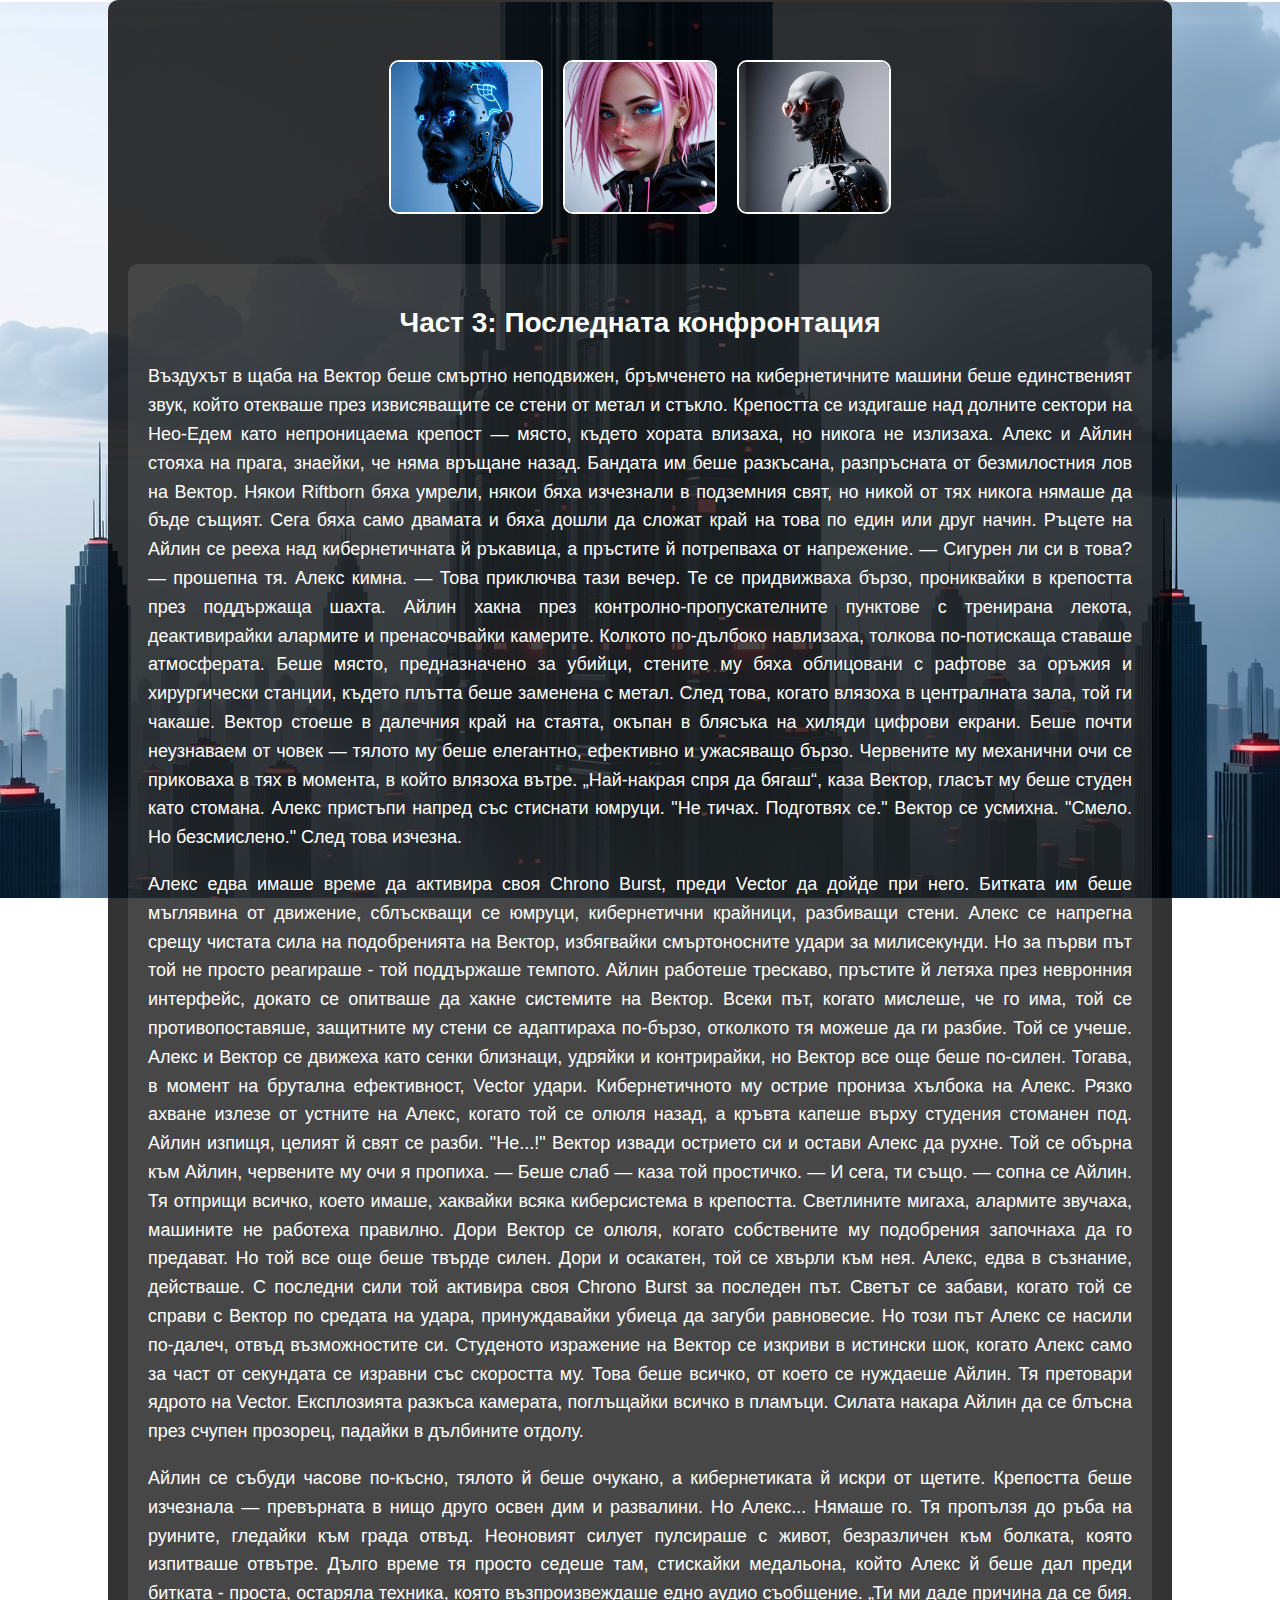
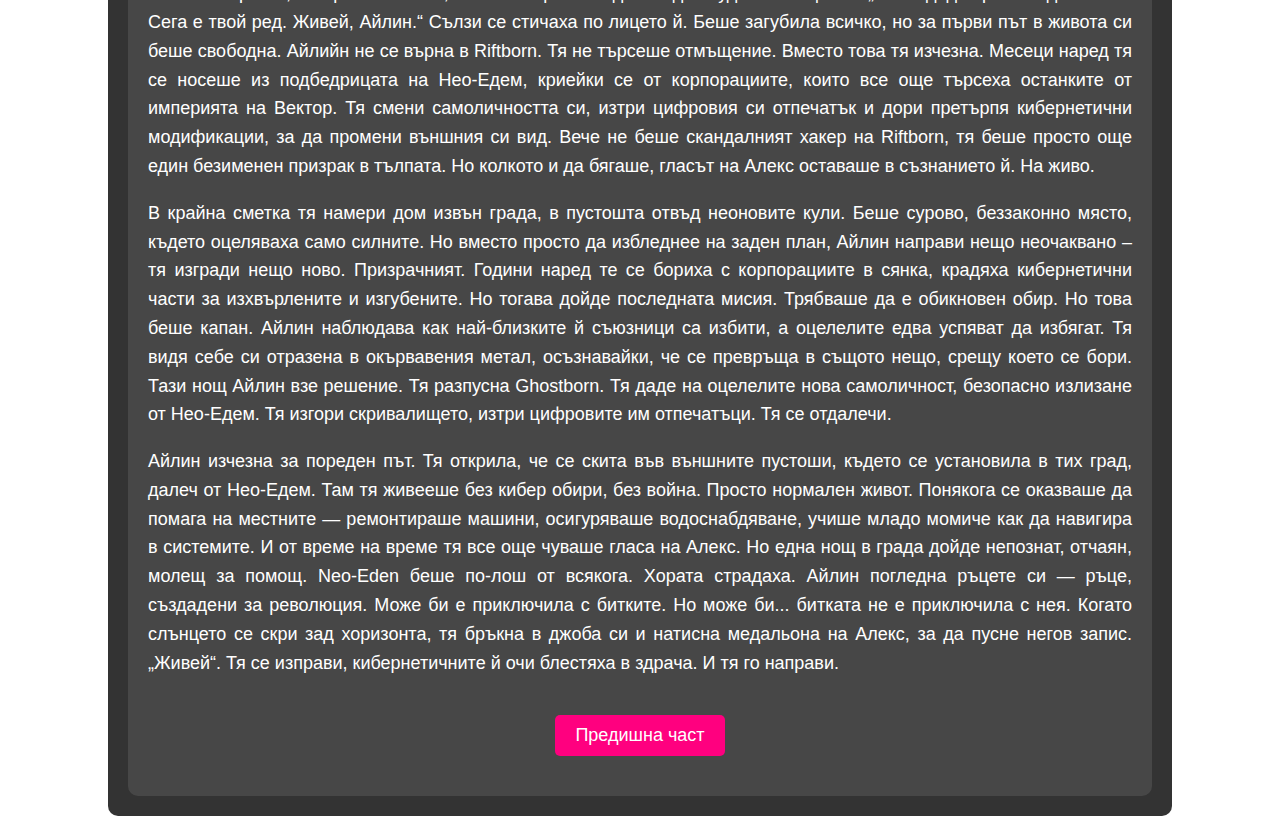
<file: part3.html>
<!DOCTYPE html>
<html lang="bg">
<head>
    <meta charset="UTF-8">
    <meta name="viewport" content="width=device-width, initial-scale=1.0">
    <title>Част 3 - Последната конфронтация</title>
    <link rel="stylesheet" href="styles.css">
    <style>
        body {
            background: url('building.png') no-repeat center center fixed;
        }
    </style>
</head>
<body>
    <div class="container">
        <header>
            <!-- <h1>Нео-Едем: Последната конфронтация</h1> -->
            <div class="characters">
                <img src="alex3.png" alt="Алекс">
                <img src="ailene3.png" alt="Айлин">
                <img src="vector3.png" alt="Вектор">
            </div>
        </header>
        <main>
            <section class="story">
                <h2>Част 3: Последната конфронтация</h2>
                <p>Въздухът в щаба на Вектор беше смъртно неподвижен, бръмченето на кибернетичните машини беше единственият звук, който отекваше през извисяващите се стени от метал и стъкло. Крепостта се издигаше над долните сектори на Нео-Едем като непроницаема крепост — място, където хората влизаха, но никога не излизаха.
                Алекс и Айлин стояха на прага, знаейки, че няма връщане назад. Бандата им беше разкъсана, разпръсната от безмилостния лов на Вектор. Някои Riftborn бяха умрели, някои бяха изчезнали в подземния свят, но никой от тях никога нямаше да бъде същият. Сега бяха само двамата и бяха дошли да сложат край на това по един или друг начин.
                Ръцете на Айлин се рееха над кибернетичната й ръкавица, а пръстите й потрепваха от напрежение. — Сигурен ли си в това? — прошепна тя.
                Алекс кимна. — Това приключва тази вечер.
                Те се придвижваха бързо, прониквайки в крепостта през поддържаща шахта. Айлин хакна през контролно-пропускателните пунктове с тренирана лекота, деактивирайки алармите и пренасочвайки камерите. Колкото по-дълбоко навлизаха, толкова по-потискаща ставаше атмосферата. Беше място, предназначено за убийци, стените му бяха облицовани с рафтове за оръжия и хирургически станции, където плътта беше заменена с метал.
                След това, когато влязоха в централната зала, той ги чакаше.
                Вектор стоеше в далечния край на стаята, окъпан в блясъка на хиляди цифрови екрани. Беше почти неузнаваем от човек — тялото му беше елегантно, ефективно и ужасяващо бързо. Червените му механични очи се приковаха в тях в момента, в който влязоха вътре.
                „Най-накрая спря да бягаш“, каза Вектор, гласът му беше студен като стомана.
                Алекс пристъпи напред със стиснати юмруци. "Не тичах. Подготвях се."
                Вектор се усмихна. "Смело. Но безсмислено."
                След това изчезна.</p>

                <p>Алекс едва имаше време да активира своя Chrono Burst, преди Vector да дойде при него. Битката им беше мъглявина от движение, сблъскващи се юмруци, кибернетични крайници, разбиващи стени. Алекс се напрегна срещу чистата сила на подобренията на Вектор, избягвайки смъртоносните удари за милисекунди. Но за първи път той не просто реагираше - той поддържаше темпото.
                Айлин работеше трескаво, пръстите й летяха през невронния интерфейс, докато се опитваше да хакне системите на Вектор. Всеки път, когато мислеше, че го има, той се противопоставяше, защитните му стени се адаптираха по-бързо, отколкото тя можеше да ги разбие. Той се учеше.
                Алекс и Вектор се движеха като сенки близнаци, удряйки и контрирайки, но Вектор все още беше по-силен. Тогава, в момент на брутална ефективност, Vector удари.
                Кибернетичното му острие прониза хълбока на Алекс. Рязко ахване излезе от устните на Алекс, когато той се олюля назад, а кръвта капеше върху студения стоманен под. Айлин изпищя, целият й свят се разби.
                "Не...!"
                Вектор извади острието си и остави Алекс да рухне. Той се обърна към Айлин, червените му очи я пропиха. — Беше слаб — каза той простичко. — И сега, ти също.
                — сопна се Айлин.
                Тя отприщи всичко, което имаше, хаквайки всяка киберсистема в крепостта. Светлините мигаха, алармите звучаха, машините не работеха правилно. Дори Вектор се олюля, когато собствените му подобрения започнаха да го предават.
                Но той все още беше твърде силен. Дори и осакатен, той се хвърли към нея.
                Алекс, едва в съзнание, действаше.
                С последни сили той активира своя Chrono Burst за последен път. Светът се забави, когато той се справи с Вектор по средата на удара, принуждавайки убиеца да загуби равновесие. Но този път Алекс се насили по-далеч, отвъд възможностите си.
                Студеното изражение на Вектор се изкриви в истински шок, когато Алекс само за част от секундата се изравни със скоростта му.
                Това беше всичко, от което се нуждаеше Айлин.
                Тя претовари ядрото на Vector.
                Експлозията разкъса камерата, поглъщайки всичко в пламъци. Силата накара Айлин да се блъсна през счупен прозорец, падайки в дълбините отдолу.

                </p>
                
                <p>Айлин се събуди часове по-късно, тялото й беше очукано, а кибернетиката й искри от щетите. Крепостта беше изчезнала — превърната в нищо друго освен дим и развалини. Но Алекс...
                Нямаше го.
                Тя пропълзя до ръба на руините, гледайки към града отвъд. Неоновият силует пулсираше с живот, безразличен към болката, която изпитваше отвътре.
                Дълго време тя просто седеше там, стискайки медальона, който Алекс й беше дал преди битката - проста, остаряла техника, която възпроизвеждаше едно аудио съобщение.
                „Ти ми даде причина да се бия. Сега е твой ред. Живей, Айлин.“
                Сълзи се стичаха по лицето й. Беше загубила всичко, но за първи път в живота си беше свободна.
                Айлийн не се върна в Riftborn. Тя не търсеше отмъщение. Вместо това тя изчезна.
                Месеци наред тя се носеше из подбедрицата на Нео-Едем, криейки се от корпорациите, които все още търсеха останките от империята на Вектор. Тя смени самоличността си, изтри цифровия си отпечатък и дори претърпя кибернетични модификации, за да промени външния си вид. Вече не беше скандалният хакер на Riftborn, тя беше просто още един безименен призрак в тълпата.
                Но колкото и да бягаше, гласът на Алекс оставаше в съзнанието й.
                На живо.</p>

                <p>В крайна сметка тя намери дом извън града, в пустошта отвъд неоновите кули. Беше сурово, беззаконно място, където оцеляваха само силните. Но вместо просто да избледнее на заден план, Айлин направи нещо неочаквано – тя изгради нещо ново.
                Призрачният.
                Години наред те се бориха с корпорациите в сянка, крадяха кибернетични части за изхвърлените и изгубените. Но тогава дойде последната мисия.
                Трябваше да е обикновен обир. Но това беше капан.
                Айлин наблюдава как най-близките й съюзници са избити, а оцелелите едва успяват да избягат. Тя видя себе си отразена в окървавения метал, осъзнавайки, че се превръща в същото нещо, срещу което се бори.
                Тази нощ Айлин взе решение.
                Тя разпусна Ghostborn. Тя даде на оцелелите нова самоличност, безопасно излизане от Нео-Едем. Тя изгори скривалището, изтри цифровите им отпечатъци.
                Тя се отдалечи.</p>

                <p>Айлин изчезна за пореден път.
                Тя открила, че се скита във външните пустоши, където се установила в тих град, далеч от Нео-Едем. Там тя живееше без кибер обири, без война. Просто нормален живот.
                Понякога се оказваше да помага на местните — ремонтираше машини, осигуряваше водоснабдяване, учише младо момиче как да навигира в системите. И от време на време тя все още чуваше гласа на Алекс.
                Но една нощ в града дойде непознат, отчаян, молещ за помощ. Neo-Eden беше по-лош от всякога. Хората страдаха.
                Айлин погледна ръцете си — ръце, създадени за революция.
                Може би е приключила с битките.
                Но може би... битката не е приключила с нея.
                Когато слънцето се скри зад хоризонта, тя бръкна в джоба си и натисна медальона на Алекс, за да пусне негов запис.
                „Живей“.
                Тя се изправи, кибернетичните й очи блестяха в здрача.
                И тя го направи.</p>

                <a href="part2.html" class="prev-button">Предишна част</a>
            </section>
        </main>
    </div>
</body>
</html>
</file>
<file: styles.css>
/* styles.css */

body {
    font-family: Arial, sans-serif;
    margin: 0;
    padding: 0;
    background: url('background.jpg') no-repeat center center fixed;
    background-size: cover;
    color: white;
    text-align: center;
}

.container {
    width: 80%;
    margin: auto;
    padding: 20px;
    background: rgba(0, 0, 0, 0.8);
    border-radius: 10px;
}

header {
    padding: 20px 0;
}

h1 {
    font-size: 36px;
    text-transform: uppercase;
}

.characters {
    display: flex;
    justify-content: center;
    gap: 20px;
    margin-top: 20px;
}

.characters img {
    width: 150px;
    height: 150px;
    border-radius: 10px;
    border: 2px solid white;
}

.story {
    margin-top: 30px;
    padding: 20px;
    background: rgba(255, 255, 255, 0.1);
    border-radius: 10px;
}

.story h2 {
    font-size: 28px;
}

.story p {
    font-size: 18px;
    line-height: 1.6;
    text-align: justify;
}

.next-button, .prev-button {
    display: inline-block;
    margin: 20px;
    padding: 10px 20px;
    background: #ff007f;
    color: white;
    text-decoration: none;
    font-size: 18px;
    border-radius: 5px;
    transition: 0.3s;
}

.next-button:hover, .prev-button:hover {
    background: #d6006b;
}
</file>
<file: ai_presentation/styles.css>
/* styles.css */

body {
    font-family: Arial, sans-serif;
    margin: 0;
    padding: 0;
    background: url('background.jpg') no-repeat center center fixed;
    background-size: cover;
    color: white;
    text-align: center;
}

.container {
    width: 80%;
    margin: auto;
    padding: 20px;
    padding-left: 350px;
    padding-right: 350px;
    background: rgba(0, 0, 0, 0.8);
    border-radius: 10px;
}

header {
    padding: 20px 0;
}

h1 {
    font-size: 36px;
    text-transform: uppercase;
}
ul {
    display:inline-block;
  }

.characters {
    display: flex;
    justify-content: center;
    gap: 20px;
    margin-top: 20px;
}

.characters img {
    width: 150px;
    height: 150px;
    border-radius: 10px;
    border: 2px solid white;
}

.story {
    margin-top: 30px;
    padding: 20px;
    background: rgba(255, 255, 255, 0.1);
    border-radius: 10px;
}

.story h2 {
    font-size: 28px;
}

.story p ul li{
    padding-left: 350px;
    padding-right: 350px;
    font-size: 18px;
    line-height: 1.6;
    text-align: justify;
}

.next-button, .prev-button {
    display: inline-block;
    margin: 20px;
    padding: 10px 20px;
    background: #ff007f;
    color: white;
    text-decoration: none;
    font-size: 18px;
    border-radius: 5px;
    transition: 0.3s;
}

.next-button:hover, .prev-button:hover {
    background: #d6006b;
}
</file>
